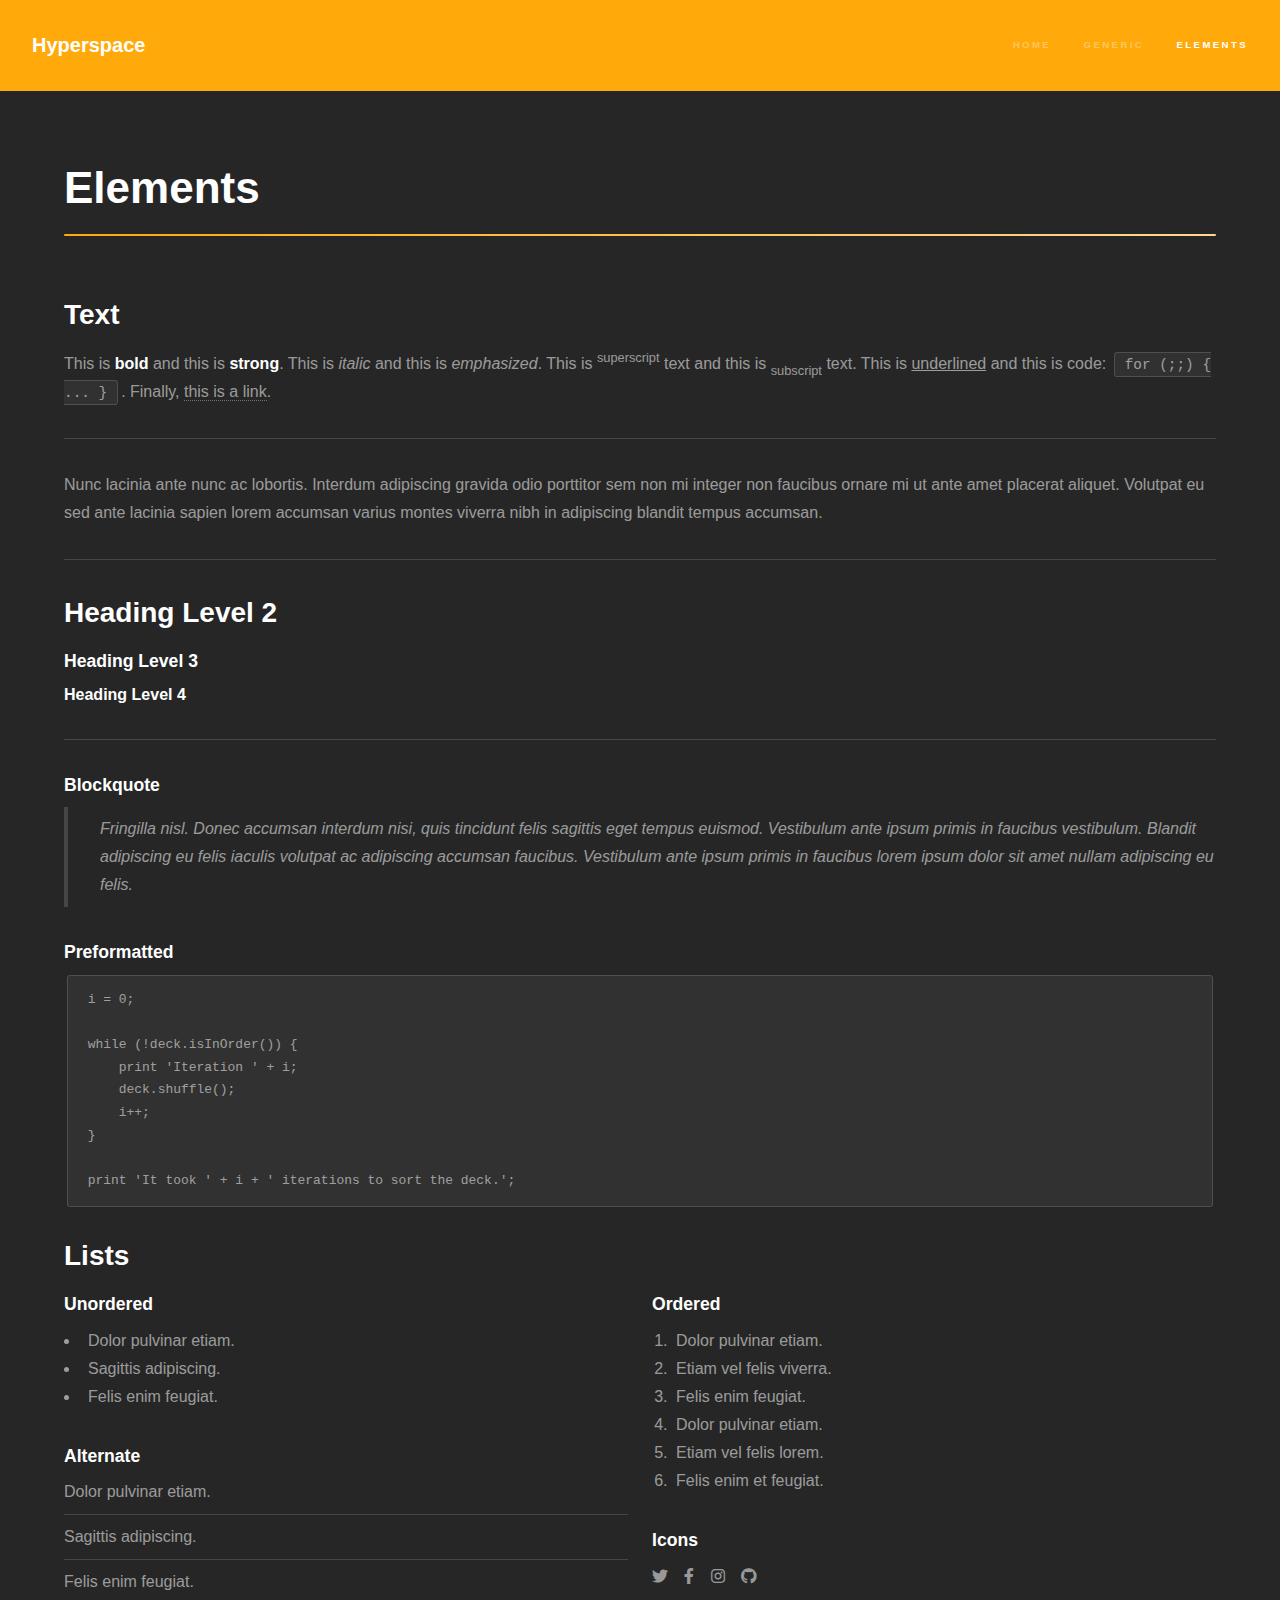
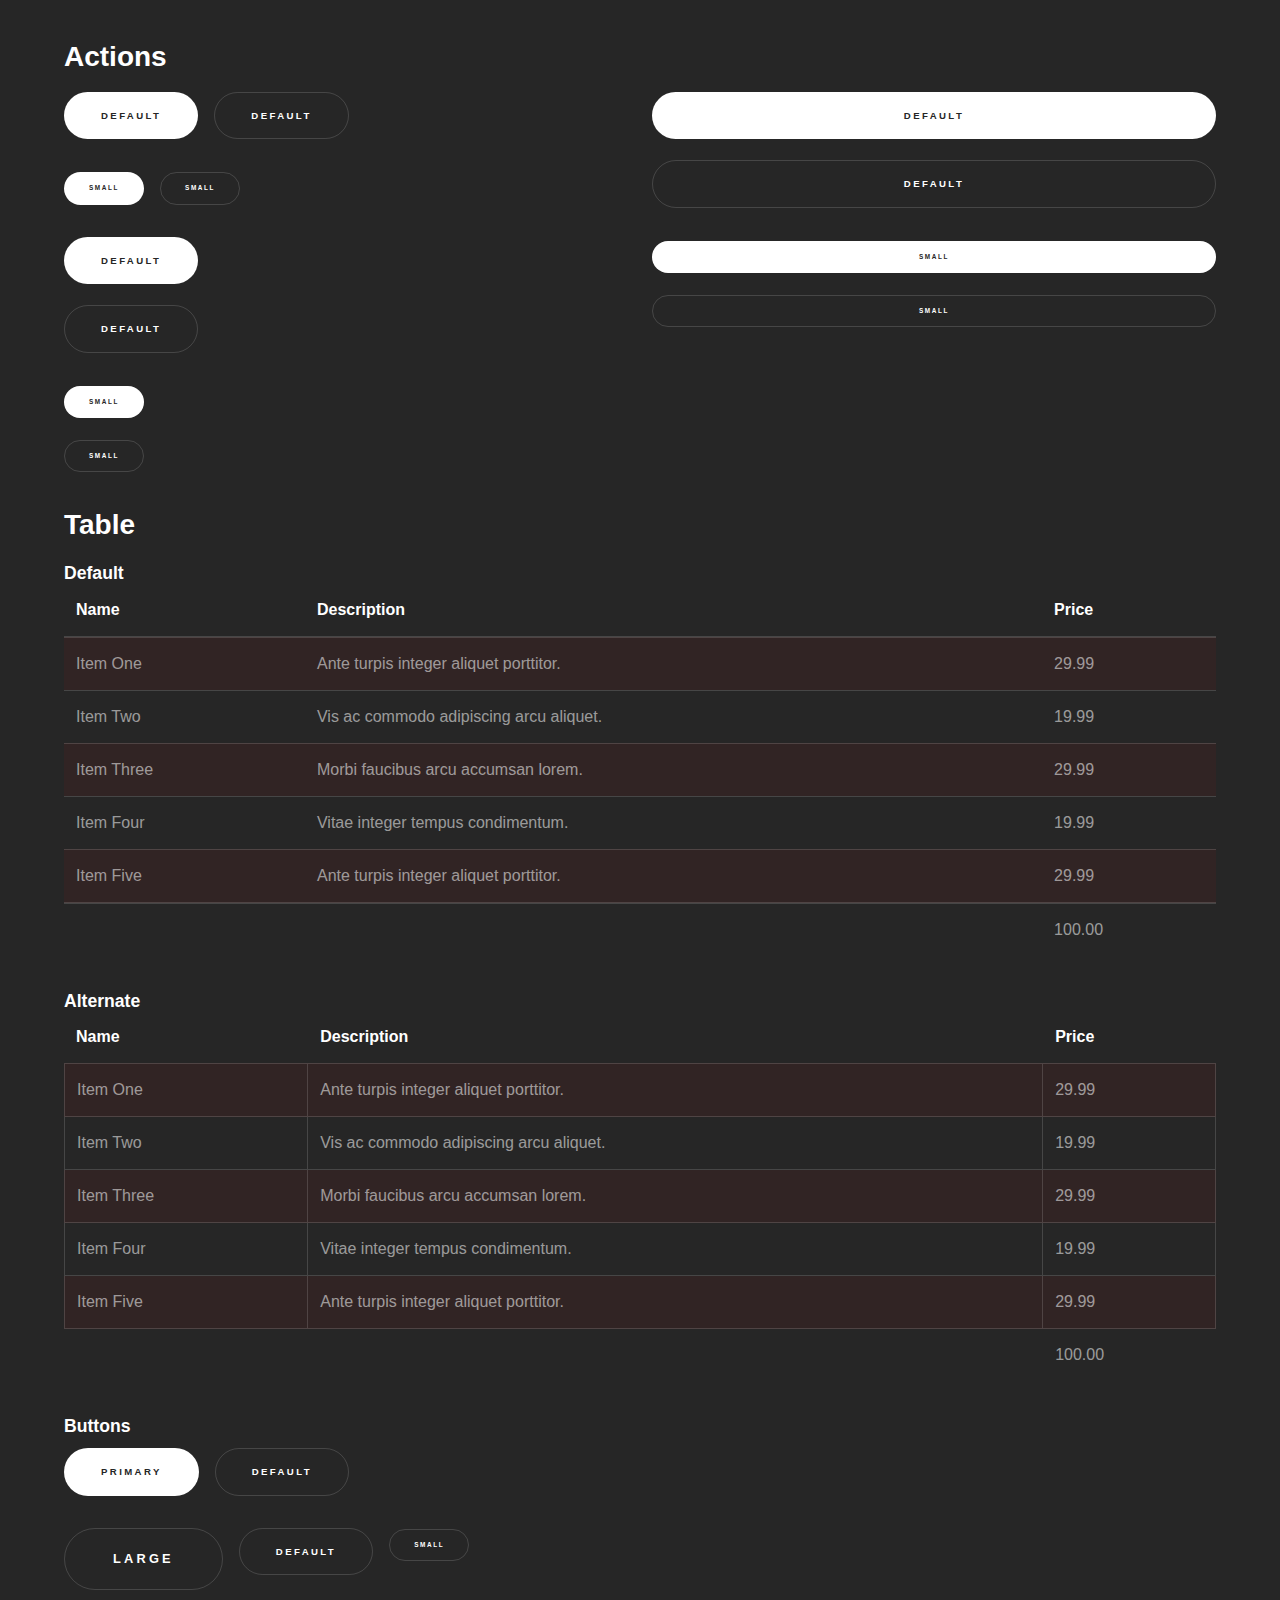
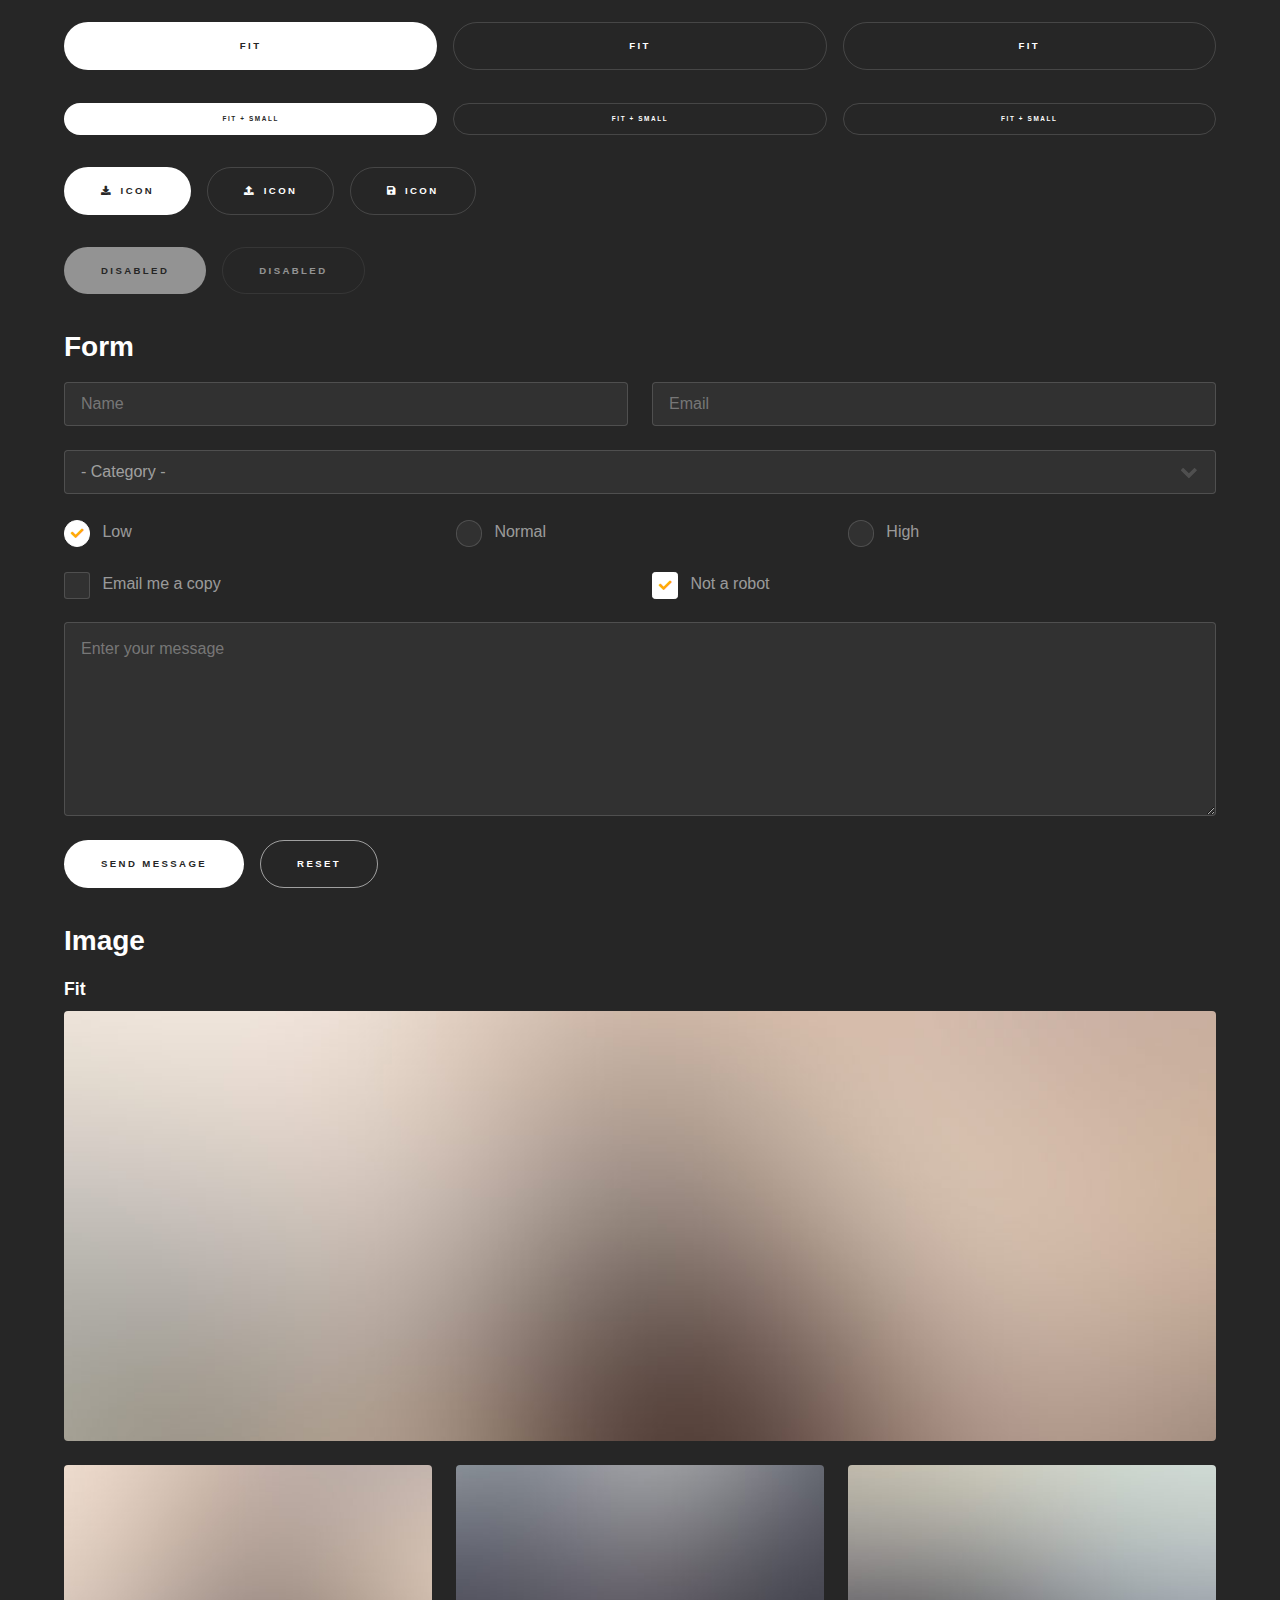
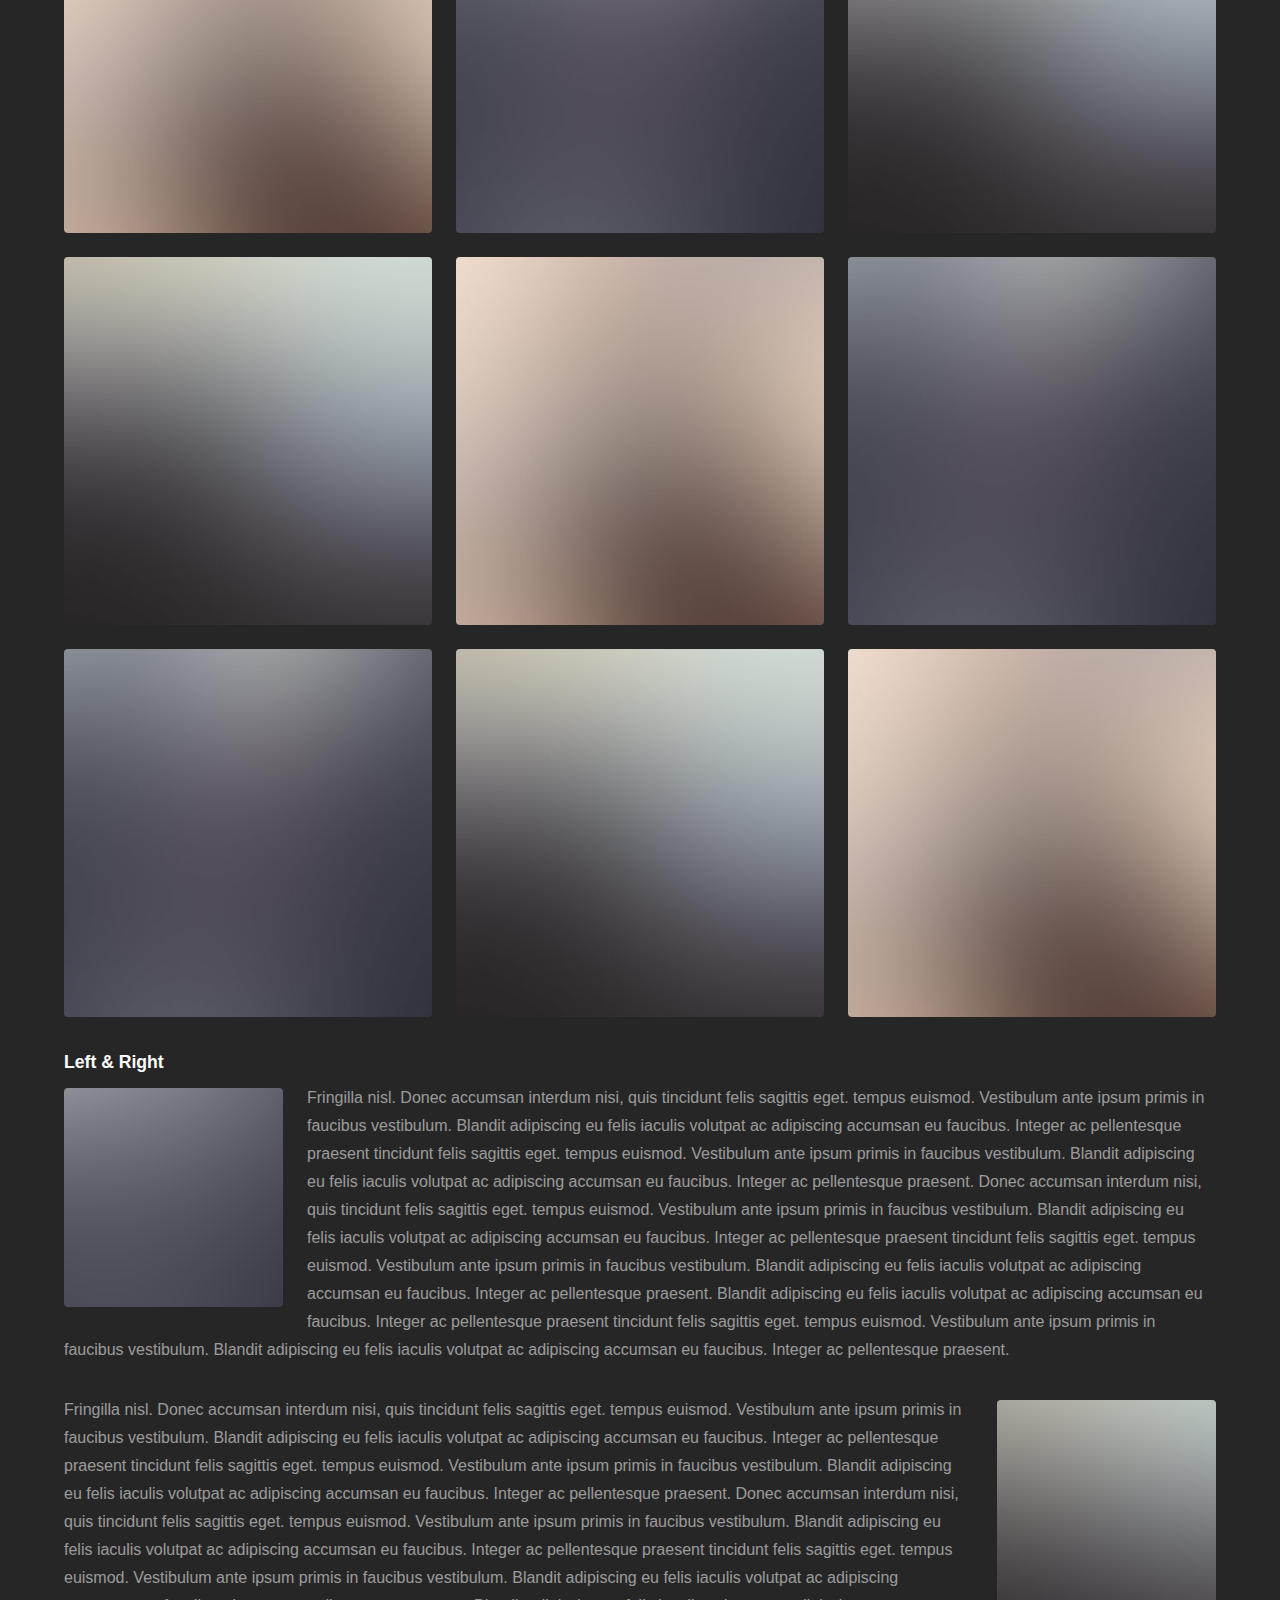
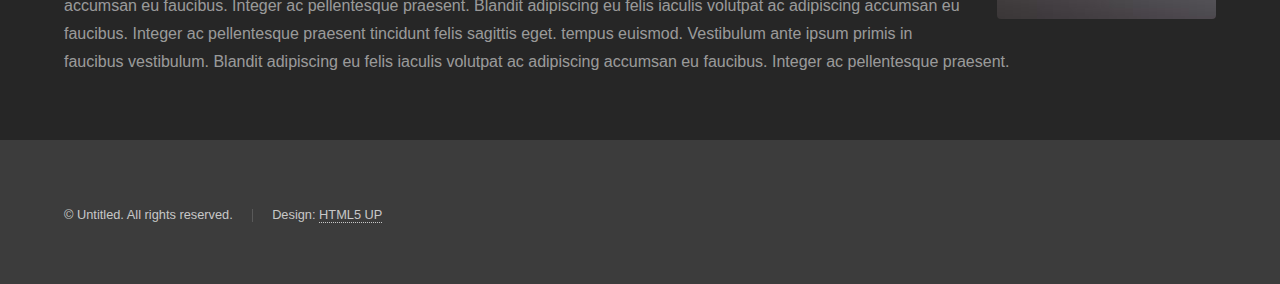
<file: elements.html>
<!DOCTYPE HTML>
<!--
	Hyperspace by HTML5 UP
	html5up.net | @ajlkn
	Free for personal and commercial use under the CCA 3.0 license (html5up.net/license)
-->
<html>
	<head>
		<title>Elements - Hyperspace by HTML5 UP</title>
		<meta charset="utf-8" />
		<meta name="viewport" content="width=device-width, initial-scale=1, user-scalable=no" />
		<link rel="stylesheet" href="assets/css/main.css" />
		<noscript><link rel="stylesheet" href="assets/css/noscript.css" /></noscript>
	</head>
	<body class="is-preload">

		<!-- Header -->
			<header id="header">
				<a href="index.html" class="title">Hyperspace</a>
				<nav>
					<ul>
						<li><a href="index.html">Home</a></li>
						<li><a href="generic.html">Generic</a></li>
						<li><a href="elements.html"  class="active">Elements</a></li>
					</ul>
				</nav>
			</header>

		<!-- Wrapper -->
			<div id="wrapper">

				<!-- Main -->
					<section id="main" class="wrapper">
						<div class="inner">
							<h1 class="major">Elements</h1>

							<!-- Text -->
								<section>
									<h2>Text</h2>
									<p>This is <b>bold</b> and this is <strong>strong</strong>. This is <i>italic</i> and this is <em>emphasized</em>.
									This is <sup>superscript</sup> text and this is <sub>subscript</sub> text.
									This is <u>underlined</u> and this is code: <code>for (;;) { ... }</code>. Finally, <a href="#">this is a link</a>.</p>
									<hr />
									<p>Nunc lacinia ante nunc ac lobortis. Interdum adipiscing gravida odio porttitor sem non mi integer non faucibus ornare mi ut ante amet placerat aliquet. Volutpat eu sed ante lacinia sapien lorem accumsan varius montes viverra nibh in adipiscing blandit tempus accumsan.</p>
									<hr />
									<h2>Heading Level 2</h2>
									<h3>Heading Level 3</h3>
									<h4>Heading Level 4</h4>
									<hr />
									<h3>Blockquote</h3>
									<blockquote>Fringilla nisl. Donec accumsan interdum nisi, quis tincidunt felis sagittis eget tempus euismod. Vestibulum ante ipsum primis in faucibus vestibulum. Blandit adipiscing eu felis iaculis volutpat ac adipiscing accumsan faucibus. Vestibulum ante ipsum primis in faucibus lorem ipsum dolor sit amet nullam adipiscing eu felis.</blockquote>
									<h3>Preformatted</h3>
									<pre><code>i = 0;

while (!deck.isInOrder()) {
    print 'Iteration ' + i;
    deck.shuffle();
    i++;
}

print 'It took ' + i + ' iterations to sort the deck.';</code></pre>
								</section>

							<!-- Lists -->
								<section>
									<h2>Lists</h2>
									<div class="row">
										<div class="col-6 col-12-medium">
											<h3>Unordered</h3>
											<ul>
												<li>Dolor pulvinar etiam.</li>
												<li>Sagittis adipiscing.</li>
												<li>Felis enim feugiat.</li>
											</ul>
											<h3>Alternate</h3>
											<ul class="alt">
												<li>Dolor pulvinar etiam.</li>
												<li>Sagittis adipiscing.</li>
												<li>Felis enim feugiat.</li>
											</ul>
										</div>
										<div class="col-6 col-12-medium">
											<h3>Ordered</h3>
											<ol>
												<li>Dolor pulvinar etiam.</li>
												<li>Etiam vel felis viverra.</li>
												<li>Felis enim feugiat.</li>
												<li>Dolor pulvinar etiam.</li>
												<li>Etiam vel felis lorem.</li>
												<li>Felis enim et feugiat.</li>
											</ol>
											<h3>Icons</h3>
											<ul class="icons">
												<li><a href="#" class="icon brands fa-twitter"><span class="label">Twitter</span></a></li>
												<li><a href="#" class="icon brands fa-facebook-f"><span class="label">Facebook</span></a></li>
												<li><a href="#" class="icon brands fa-instagram"><span class="label">Instagram</span></a></li>
												<li><a href="#" class="icon brands fa-github"><span class="label">Github</span></a></li>
											</ul>
										</div>
									</div>
									<h2>Actions</h2>
									<div class="row">
										<div class="col-6 col-12-medium">
											<ul class="actions">
												<li><a href="#" class="button primary">Default</a></li>
												<li><a href="#" class="button">Default</a></li>
											</ul>
											<ul class="actions small">
												<li><a href="#" class="button primary small">Small</a></li>
												<li><a href="#" class="button small">Small</a></li>
											</ul>
											<ul class="actions stacked">
												<li><a href="#" class="button primary">Default</a></li>
												<li><a href="#" class="button">Default</a></li>
											</ul>
											<ul class="actions stacked">
												<li><a href="#" class="button primary small">Small</a></li>
												<li><a href="#" class="button small">Small</a></li>
											</ul>
										</div>
										<div class="col-6 col-12-medium">
											<ul class="actions stacked">
												<li><a href="#" class="button primary fit">Default</a></li>
												<li><a href="#" class="button fit">Default</a></li>
											</ul>
											<ul class="actions stacked">
												<li><a href="#" class="button primary small fit">Small</a></li>
												<li><a href="#" class="button small fit">Small</a></li>
											</ul>
										</div>
									</div>
								</section>

							<!-- Table -->
								<section>
									<h2>Table</h2>
									<h3>Default</h3>
									<div class="table-wrapper">
										<table>
											<thead>
												<tr>
													<th>Name</th>
													<th>Description</th>
													<th>Price</th>
												</tr>
											</thead>
											<tbody>
												<tr>
													<td>Item One</td>
													<td>Ante turpis integer aliquet porttitor.</td>
													<td>29.99</td>
												</tr>
												<tr>
													<td>Item Two</td>
													<td>Vis ac commodo adipiscing arcu aliquet.</td>
													<td>19.99</td>
												</tr>
												<tr>
													<td>Item Three</td>
													<td> Morbi faucibus arcu accumsan lorem.</td>
													<td>29.99</td>
												</tr>
												<tr>
													<td>Item Four</td>
													<td>Vitae integer tempus condimentum.</td>
													<td>19.99</td>
												</tr>
												<tr>
													<td>Item Five</td>
													<td>Ante turpis integer aliquet porttitor.</td>
													<td>29.99</td>
												</tr>
											</tbody>
											<tfoot>
												<tr>
													<td colspan="2"></td>
													<td>100.00</td>
												</tr>
											</tfoot>
										</table>
									</div>

									<h3>Alternate</h3>
									<div class="table-wrapper">
										<table class="alt">
											<thead>
												<tr>
													<th>Name</th>
													<th>Description</th>
													<th>Price</th>
												</tr>
											</thead>
											<tbody>
												<tr>
													<td>Item One</td>
													<td>Ante turpis integer aliquet porttitor.</td>
													<td>29.99</td>
												</tr>
												<tr>
													<td>Item Two</td>
													<td>Vis ac commodo adipiscing arcu aliquet.</td>
													<td>19.99</td>
												</tr>
												<tr>
													<td>Item Three</td>
													<td> Morbi faucibus arcu accumsan lorem.</td>
													<td>29.99</td>
												</tr>
												<tr>
													<td>Item Four</td>
													<td>Vitae integer tempus condimentum.</td>
													<td>19.99</td>
												</tr>
												<tr>
													<td>Item Five</td>
													<td>Ante turpis integer aliquet porttitor.</td>
													<td>29.99</td>
												</tr>
											</tbody>
											<tfoot>
												<tr>
													<td colspan="2"></td>
													<td>100.00</td>
												</tr>
											</tfoot>
										</table>
									</div>
								</section>

							<!-- Buttons -->
								<section>
									<h3>Buttons</h3>
									<ul class="actions">
										<li><a href="#" class="button primary">Primary</a></li>
										<li><a href="#" class="button">Default</a></li>
									</ul>
									<ul class="actions">
										<li><a href="#" class="button large">Large</a></li>
										<li><a href="#" class="button">Default</a></li>
										<li><a href="#" class="button small">Small</a></li>
									</ul>
									<ul class="actions fit">
										<li><a href="#" class="button primary fit">Fit</a></li>
										<li><a href="#" class="button fit">Fit</a></li>
										<li><a href="#" class="button fit">Fit</a></li>
									</ul>
									<ul class="actions fit small">
										<li><a href="#" class="button primary fit small">Fit + Small</a></li>
										<li><a href="#" class="button fit small">Fit + Small</a></li>
										<li><a href="#" class="button fit small">Fit + Small</a></li>
									</ul>
									<ul class="actions">
										<li><a href="#" class="button primary icon solid fa-download">Icon</a></li>
										<li><a href="#" class="button icon solid fa-upload">Icon</a></li>
										<li><a href="#" class="button icon solid fa-save">Icon</a></li>
									</ul>
									<ul class="actions">
										<li><span class="button primary disabled">Disabled</span></li>
										<li><span class="button disabled">Disabled</span></li>
									</ul>
								</section>

							<!-- Form -->
								<section>
									<h2>Form</h2>
									<form method="post" action="#">
										<div class="row gtr-uniform">
											<div class="col-6 col-12-xsmall">
												<input type="text" name="demo-name" id="demo-name" value="" placeholder="Name" />
											</div>
											<div class="col-6 col-12-xsmall">
												<input type="email" name="demo-email" id="demo-email" value="" placeholder="Email" />
											</div>
											<div class="col-12">
												<select name="demo-category" id="demo-category">
													<option value="">- Category -</option>
													<option value="1">Manufacturing</option>
													<option value="1">Shipping</option>
													<option value="1">Administration</option>
													<option value="1">Human Resources</option>
												</select>
											</div>
											<div class="col-4 col-12-small">
												<input type="radio" id="demo-priority-low" name="demo-priority" checked>
												<label for="demo-priority-low">Low</label>
											</div>
											<div class="col-4 col-12-small">
												<input type="radio" id="demo-priority-normal" name="demo-priority">
												<label for="demo-priority-normal">Normal</label>
											</div>
											<div class="col-4 col-12-small">
												<input type="radio" id="demo-priority-high" name="demo-priority">
												<label for="demo-priority-high">High</label>
											</div>
											<div class="col-6 col-12-small">
												<input type="checkbox" id="demo-copy" name="demo-copy">
												<label for="demo-copy">Email me a copy</label>
											</div>
											<div class="col-6 col-12-small">
												<input type="checkbox" id="demo-human" name="demo-human" checked>
												<label for="demo-human">Not a robot</label>
											</div>
											<div class="col-12">
												<textarea name="demo-message" id="demo-message" placeholder="Enter your message" rows="6"></textarea>
											</div>
											<div class="col-12">
												<ul class="actions">
													<li><input type="submit" value="Send Message" class="primary" /></li>
													<li><input type="reset" value="Reset" /></li>
												</ul>
											</div>
										</div>
									</form>
								</section>

							<!-- Image -->
								<section>
									<h2>Image</h2>
									<h3>Fit</h3>
									<div class="box alt">
										<div class="row gtr-uniform">
											<div class="col-12"><span class="image fit"><img src="images/pic04.jpg" alt="" /></span></div>
											<div class="col-4"><span class="image fit"><img src="images/pic01.jpg" alt="" /></span></div>
											<div class="col-4"><span class="image fit"><img src="images/pic02.jpg" alt="" /></span></div>
											<div class="col-4"><span class="image fit"><img src="images/pic03.jpg" alt="" /></span></div>
											<div class="col-4"><span class="image fit"><img src="images/pic03.jpg" alt="" /></span></div>
											<div class="col-4"><span class="image fit"><img src="images/pic01.jpg" alt="" /></span></div>
											<div class="col-4"><span class="image fit"><img src="images/pic02.jpg" alt="" /></span></div>
											<div class="col-4"><span class="image fit"><img src="images/pic02.jpg" alt="" /></span></div>
											<div class="col-4"><span class="image fit"><img src="images/pic03.jpg" alt="" /></span></div>
											<div class="col-4"><span class="image fit"><img src="images/pic01.jpg" alt="" /></span></div>
										</div>
									</div>
									<h3>Left &amp; Right</h3>
									<p><span class="image left"><img src="images/pic05.jpg" alt="" /></span>Fringilla nisl. Donec accumsan interdum nisi, quis tincidunt felis sagittis eget. tempus euismod. Vestibulum ante ipsum primis in faucibus vestibulum. Blandit adipiscing eu felis iaculis volutpat ac adipiscing accumsan eu faucibus. Integer ac pellentesque praesent tincidunt felis sagittis eget. tempus euismod. Vestibulum ante ipsum primis in faucibus vestibulum. Blandit adipiscing eu felis iaculis volutpat ac adipiscing accumsan eu faucibus. Integer ac pellentesque praesent. Donec accumsan interdum nisi, quis tincidunt felis sagittis eget. tempus euismod. Vestibulum ante ipsum primis in faucibus vestibulum. Blandit adipiscing eu felis iaculis volutpat ac adipiscing accumsan eu faucibus. Integer ac pellentesque praesent tincidunt felis sagittis eget. tempus euismod. Vestibulum ante ipsum primis in faucibus vestibulum. Blandit adipiscing eu felis iaculis volutpat ac adipiscing accumsan eu faucibus. Integer ac pellentesque praesent. Blandit adipiscing eu felis iaculis volutpat ac adipiscing accumsan eu faucibus. Integer ac pellentesque praesent tincidunt felis sagittis eget. tempus euismod. Vestibulum ante ipsum primis in faucibus vestibulum. Blandit adipiscing eu felis iaculis volutpat ac adipiscing accumsan eu faucibus. Integer ac pellentesque praesent.</p>
									<p><span class="image right"><img src="images/pic06.jpg" alt="" /></span>Fringilla nisl. Donec accumsan interdum nisi, quis tincidunt felis sagittis eget. tempus euismod. Vestibulum ante ipsum primis in faucibus vestibulum. Blandit adipiscing eu felis iaculis volutpat ac adipiscing accumsan eu faucibus. Integer ac pellentesque praesent tincidunt felis sagittis eget. tempus euismod. Vestibulum ante ipsum primis in faucibus vestibulum. Blandit adipiscing eu felis iaculis volutpat ac adipiscing accumsan eu faucibus. Integer ac pellentesque praesent. Donec accumsan interdum nisi, quis tincidunt felis sagittis eget. tempus euismod. Vestibulum ante ipsum primis in faucibus vestibulum. Blandit adipiscing eu felis iaculis volutpat ac adipiscing accumsan eu faucibus. Integer ac pellentesque praesent tincidunt felis sagittis eget. tempus euismod. Vestibulum ante ipsum primis in faucibus vestibulum. Blandit adipiscing eu felis iaculis volutpat ac adipiscing accumsan eu faucibus. Integer ac pellentesque praesent. Blandit adipiscing eu felis iaculis volutpat ac adipiscing accumsan eu faucibus. Integer ac pellentesque praesent tincidunt felis sagittis eget. tempus euismod. Vestibulum ante ipsum primis in faucibus vestibulum. Blandit adipiscing eu felis iaculis volutpat ac adipiscing accumsan eu faucibus. Integer ac pellentesque praesent.</p>
								</section>

						</div>
					</section>

			</div>

		<!-- Footer -->
			<footer id="footer" class="wrapper alt">
				<div class="inner">
					<ul class="menu">
						<li>&copy; Untitled. All rights reserved.</li><li>Design: <a href="http://html5up.net">HTML5 UP</a></li>
					</ul>
				</div>
			</footer>

		<!-- Scripts -->
			<script src="assets/js/jquery.min.js"></script>
			<script src="assets/js/jquery.scrollex.min.js"></script>
			<script src="assets/js/jquery.scrolly.min.js"></script>
			<script src="assets/js/browser.min.js"></script>
			<script src="assets/js/breakpoints.min.js"></script>
			<script src="assets/js/util.js"></script>
			<script src="assets/js/main.js"></script>

	</body>
</html>
</file>
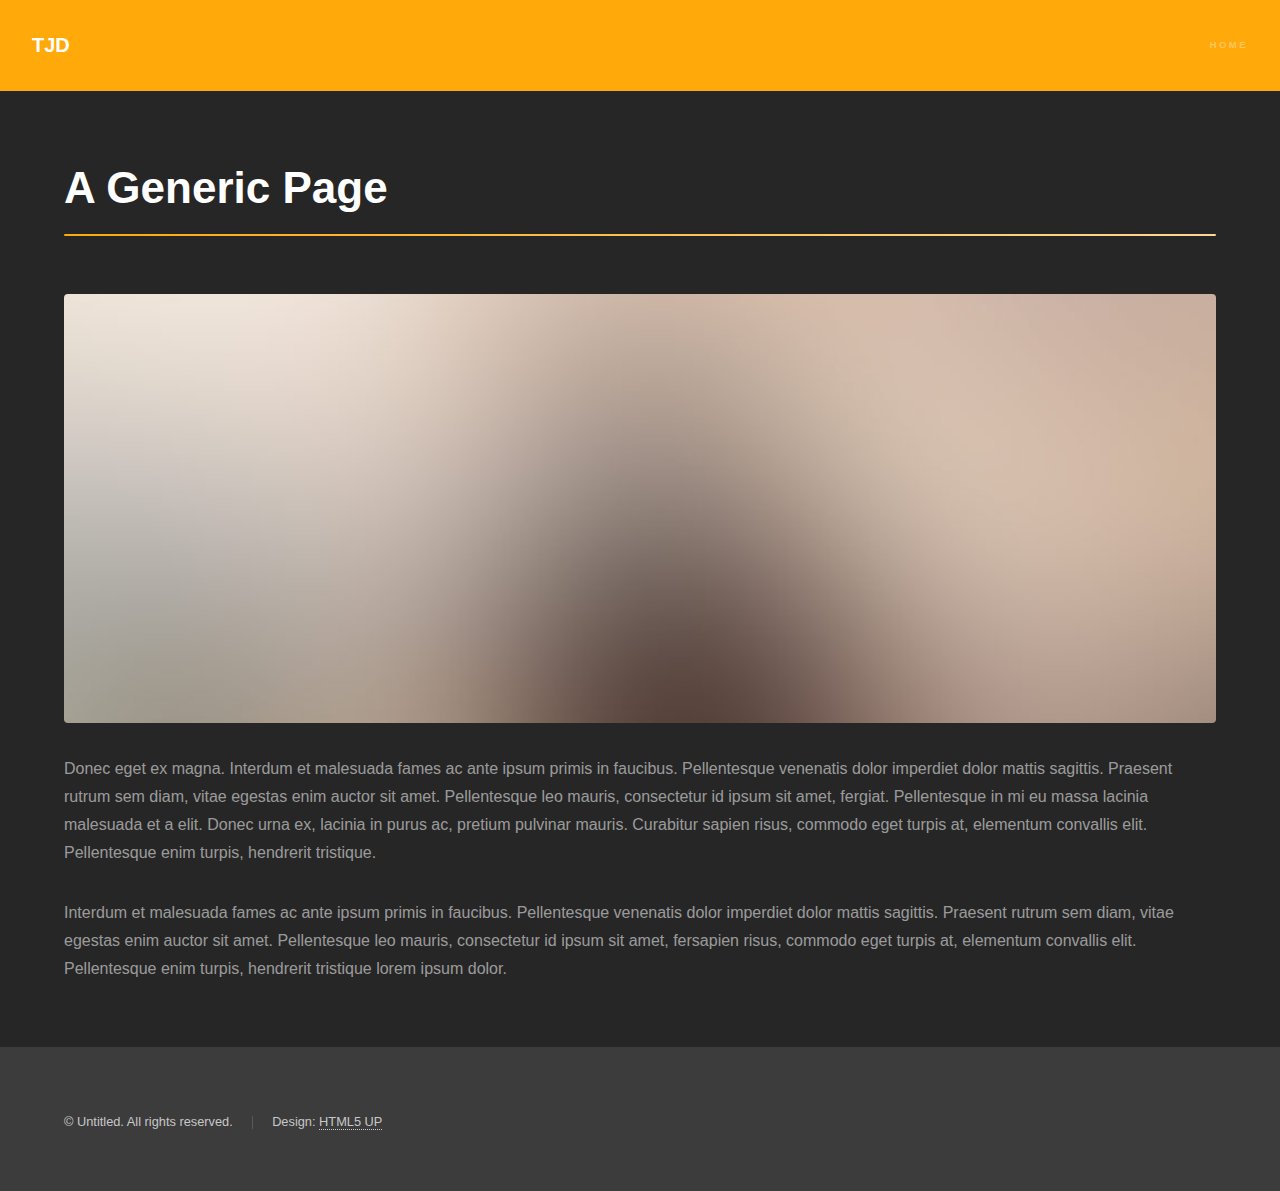
<file: equinix.html>
<!DOCTYPE HTML>
<!--
	Hyperspace by HTML5 UP
	html5up.net | @ajlkn
	Free for personal and commercial use under the CCA 3.0 license (html5up.net/license)
-->
<html>
	<head>
		<title>My Time in Equinix</title>
		<meta charset="utf-8" />
		<meta name="viewport" content="width=device-width, initial-scale=1, user-scalable=no" />
		<link rel="stylesheet" href="assets/css/main.css" />
		<noscript><link rel="stylesheet" href="assets/css/noscript.css" /></noscript>
	</head>
	<body class="is-preload">

		<!-- Header -->
			<header id="header">
				<a href="index.html" class="title">TJD</a>
				<nav>
					<ul>
						<li><a href="index.html">Home</a></li>
						<!-- <li><a href="generic.html" class="active">Generic</a></li>
						<li><a href="elements.html">Elements</a></li> -->
					</ul>
				</nav>
			</header>

		<!-- Wrapper -->
			<div id="wrapper">

				<!-- Main -->
					<section id="main" class="wrapper">
						<div class="inner">
							<h1 class="major">A Generic Page</h1>
							<span class="image fit"><img src="images/pic04.jpg" alt="" /></span>
							<p>Donec eget ex magna. Interdum et malesuada fames ac ante ipsum primis in faucibus. Pellentesque venenatis dolor imperdiet dolor mattis sagittis. Praesent rutrum sem diam, vitae egestas enim auctor sit amet. Pellentesque leo mauris, consectetur id ipsum sit amet, fergiat. Pellentesque in mi eu massa lacinia malesuada et a elit. Donec urna ex, lacinia in purus ac, pretium pulvinar mauris. Curabitur sapien risus, commodo eget turpis at, elementum convallis elit. Pellentesque enim turpis, hendrerit tristique.</p>
							<p>Interdum et malesuada fames ac ante ipsum primis in faucibus. Pellentesque venenatis dolor imperdiet dolor mattis sagittis. Praesent rutrum sem diam, vitae egestas enim auctor sit amet. Pellentesque leo mauris, consectetur id ipsum sit amet, fersapien risus, commodo eget turpis at, elementum convallis elit. Pellentesque enim turpis, hendrerit tristique lorem ipsum dolor.</p>
						</div>
					</section>

			</div>

		<!-- Footer -->
			<footer id="footer" class="wrapper alt">
				<div class="inner">
					<ul class="menu">
						<li>&copy; Untitled. All rights reserved.</li><li>Design: <a href="http://html5up.net">HTML5 UP</a></li>
					</ul>
				</div>
			</footer>

		<!-- Scripts -->
			<script src="assets/js/jquery.min.js"></script>
			<script src="assets/js/jquery.scrollex.min.js"></script>
			<script src="assets/js/jquery.scrolly.min.js"></script>
			<script src="assets/js/browser.min.js"></script>
			<script src="assets/js/breakpoints.min.js"></script>
			<script src="assets/js/util.js"></script>
			<script src="assets/js/main.js"></script>

	</body>
</html>
</file>
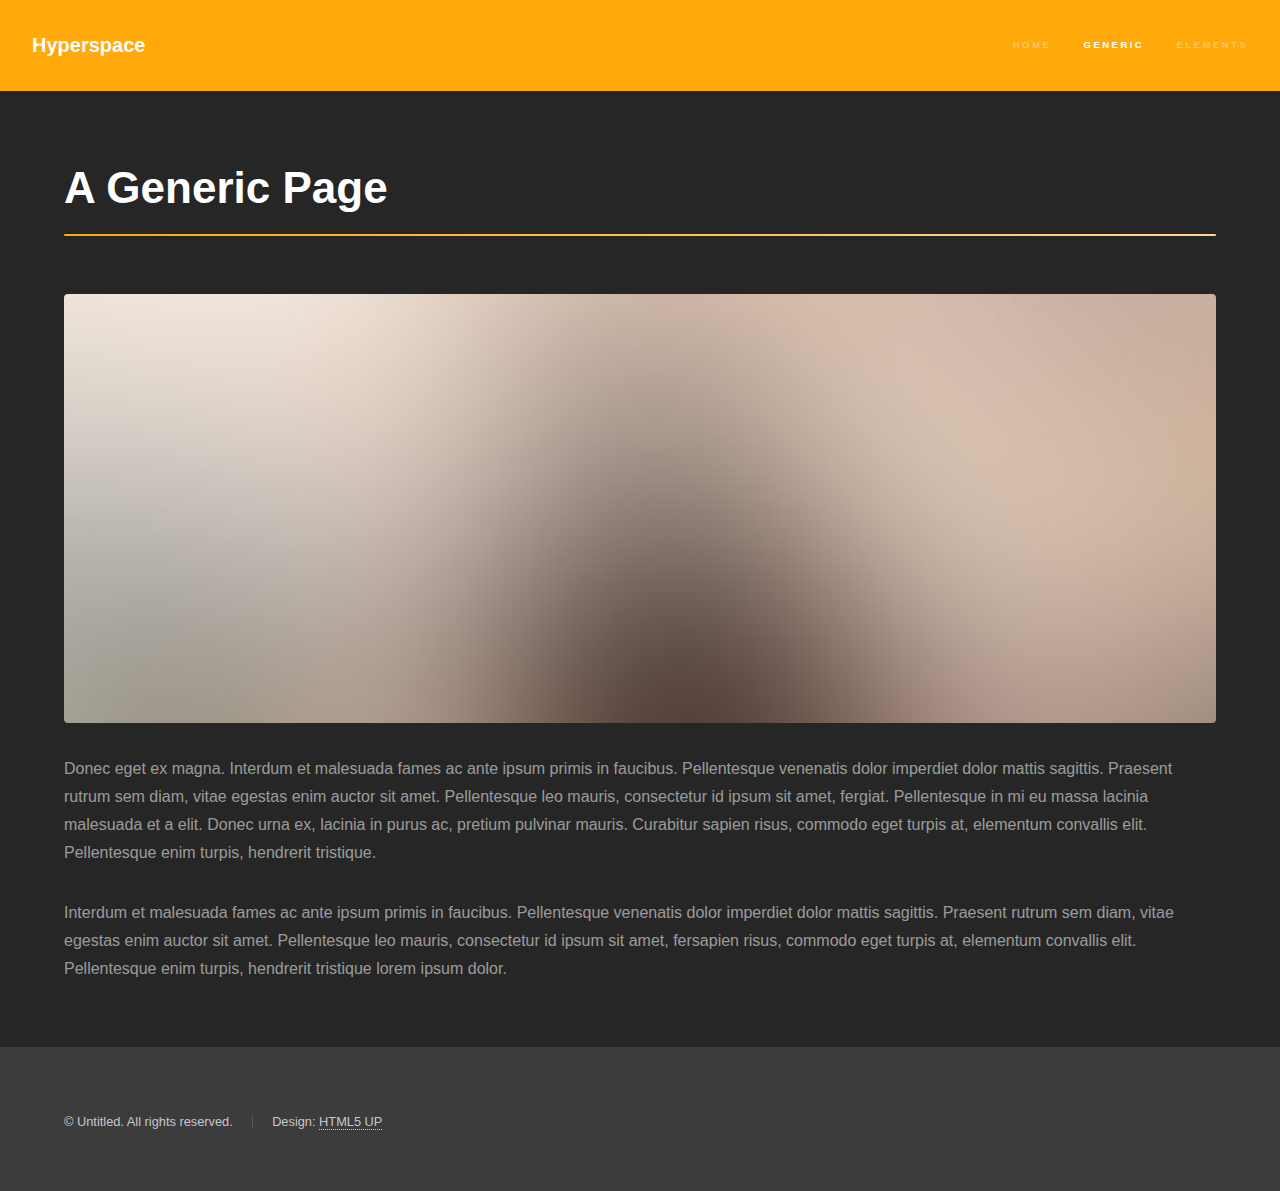
<file: generic.html>
<!DOCTYPE HTML>
<!--
	Hyperspace by HTML5 UP
	html5up.net | @ajlkn
	Free for personal and commercial use under the CCA 3.0 license (html5up.net/license)
-->
<html>
	<head>
		<title>Generic - Hyperspace by HTML5 UP</title>
		<meta charset="utf-8" />
		<meta name="viewport" content="width=device-width, initial-scale=1, user-scalable=no" />
		<link rel="stylesheet" href="assets/css/main.css" />
		<noscript><link rel="stylesheet" href="assets/css/noscript.css" /></noscript>
	</head>
	<body class="is-preload">

		<!-- Header -->
			<header id="header">
				<a href="index.html" class="title">Hyperspace</a>
				<nav>
					<ul>
						<li><a href="index.html">Home</a></li>
						<li><a href="generic.html" class="active">Generic</a></li>
						<li><a href="elements.html">Elements</a></li>
					</ul>
				</nav>
			</header>

		<!-- Wrapper -->
			<div id="wrapper">

				<!-- Main -->
					<section id="main" class="wrapper">
						<div class="inner">
							<h1 class="major">A Generic Page</h1>
							<span class="image fit"><img src="images/pic04.jpg" alt="" /></span>
							<p>Donec eget ex magna. Interdum et malesuada fames ac ante ipsum primis in faucibus. Pellentesque venenatis dolor imperdiet dolor mattis sagittis. Praesent rutrum sem diam, vitae egestas enim auctor sit amet. Pellentesque leo mauris, consectetur id ipsum sit amet, fergiat. Pellentesque in mi eu massa lacinia malesuada et a elit. Donec urna ex, lacinia in purus ac, pretium pulvinar mauris. Curabitur sapien risus, commodo eget turpis at, elementum convallis elit. Pellentesque enim turpis, hendrerit tristique.</p>
							<p>Interdum et malesuada fames ac ante ipsum primis in faucibus. Pellentesque venenatis dolor imperdiet dolor mattis sagittis. Praesent rutrum sem diam, vitae egestas enim auctor sit amet. Pellentesque leo mauris, consectetur id ipsum sit amet, fersapien risus, commodo eget turpis at, elementum convallis elit. Pellentesque enim turpis, hendrerit tristique lorem ipsum dolor.</p>
						</div>
					</section>

			</div>

		<!-- Footer -->
			<footer id="footer" class="wrapper alt">
				<div class="inner">
					<ul class="menu">
						<li>&copy; Untitled. All rights reserved.</li><li>Design: <a href="http://html5up.net">HTML5 UP</a></li>
					</ul>
				</div>
			</footer>

		<!-- Scripts -->
			<script src="assets/js/jquery.min.js"></script>
			<script src="assets/js/jquery.scrollex.min.js"></script>
			<script src="assets/js/jquery.scrolly.min.js"></script>
			<script src="assets/js/browser.min.js"></script>
			<script src="assets/js/breakpoints.min.js"></script>
			<script src="assets/js/util.js"></script>
			<script src="assets/js/main.js"></script>

	</body>
</html>
</file>
<file: assets/css/noscript.css>
/*
	Hyperspace by HTML5 UP
	html5up.net | @ajlkn
	Free for personal and commercial use under the CCA 3.0 license (html5up.net/license)
*/

/* Spotlights */

	.spotlights > section > .image:before {
		opacity: 0 !important;
	}

	.spotlights > section > .content > .inner {
		-moz-transform: none !important;
		-webkit-transform: none !important;
		-ms-transform: none !important;
		transform: none !important;
		opacity: 1 !important;
	}

/* Wrapper */

	.wrapper > .inner {
		opacity: 1 !important;
		-moz-transform: none !important;
		-webkit-transform: none !important;
		-ms-transform: none !important;
		transform: none !important;
	}

/* Sidebar */

	#sidebar > .inner {
		opacity: 1 !important;
	}

	#sidebar nav > ul > li {
		-moz-transform: none !important;
		-webkit-transform: none !important;
		-ms-transform: none !important;
		transform: none !important;
		opacity: 1 !important;
	}
</file>
<file: assets/css/main.css>
@import url(fontawesome-all.min.css);
@import url('https://fonts.googleapis.com/css2?family=Advent+Pro:wght@300&family=Roboto:wght@100;400&display=swap');
@import url('https://fonts.googleapis.com/css?family=Work+Sans:300,400');
@font-face {
    font-family: RudaRegular;
    src: url('./assets/fonts/Ruda-Regular.ttf');
}


/* @font-face {
	font-family: myFirstFont;
	src: url(sansation_light.woff);
 } */


/*
	Hyperspace by HTML5 UP
	html5up.net | @ajlkn
	Free for personal and commercial use under the CCA 3.0 license (html5up.net/license)
*/

.hide {
    padding: 0 18px;
    max-height: 0;
    overflow: hidden;
    transition: max-height 0.2s ease-out;
    /* background-color: #f1f1f1; */
}

html,
body,
div,
span,
applet,
object,
iframe,
h1,
h2,
h3,
h4,
h5,
h6,
p,
blockquote,
pre,
a,
abbr,
acronym,
address,
big,
cite,
code,
del,
dfn,
em,
img,
ins,
kbd,
q,
s,
samp,
small,
strike,
strong,
sub,
sup,
tt,
var,
b,
u,
i,
center,
dl,
dt,
dd,
ol,
ul,
li,
fieldset,
form,
label,
legend,
table,
caption,
tbody,
tfoot,
thead,
tr,
th,
td,
article,
aside,
canvas,
details,
embed,
figure,
figcaption,
footer,
header,
hgroup,
menu,
nav,
output,
ruby,
section,
summary,
time,
mark,
audio,
video {
    margin: 0;
    padding: 0;
    border: 0;
    font-size: 100%;
    font: inherit;
    vertical-align: baseline;
}

.blur {
    -webkit-filter: blur(5px);
    -moz-filter: blur(5px);
    -o-filter: blur(5px);
    -ms-filter: blur(5px);
    filter: blur(5px);
    /* width: 100px;
    height: 100px; */
    /* background-color: #ccc; */
}

article,
aside,
details,
figcaption,
figure,
footer,
header,
hgroup,
menu,
nav,
section {
    display: block;
}

body {
    line-height: 1;
}

ol,
ul {
    list-style: none;
}

blockquote,
q {
    quotes: none;
}

blockquote:before,
blockquote:after,
q:before,
q:after {
    content: '';
    content: none;
}

table {
    border-collapse: collapse;
    border-spacing: 0;
}

body {
    -webkit-text-size-adjust: none;
}

mark {
    background-color: transparent;
    color: inherit;
}

input::-moz-focus-inner {
    border: 0;
    padding: 0;
}

input,
select,
textarea {
    -moz-appearance: none;
    -webkit-appearance: none;
    -ms-appearance: none;
    appearance: none;
}


/*section header*/

section .content .inner h2 {
    font-family: RudaRegular;
    /* font-family: 'Advent Pro', sans-serif; */
}


/*section paragraph*/

section .content .inner p {
    font-family: Arial, Helvetica, sans-serif;
    /* font-family: Roboto, sans-serif; */
    /* font-family: 'Advent Pro', sans-serif; */
}


/*type writer*/

.typewriter {
    overflow: hidden;
    /* Ensures the content is not revealed until the animation */
    border-right: .15em solid rgb(255, 255, 255);
    /* The typwriter cursor */
    white-space: nowrap;
    /* Keeps the content on a single line */
    margin: 0 auto;
    /* Gives that scrolling effect as the typing happens */
    letter-spacing: .15em;
    /* Adjust as needed */
    animation: typing 3.5s steps(30, end), blink-caret .5s step-end infinite;
}


/* The typing effect */

@keyframes typing {
    from {
        width: 0
    }
    to {
        width: 100%
    }
}


/* The typewriter cursor effect */

@keyframes blink-caret {
    from,
    to {
        border-color: transparent
    }
    50% {
        border-color: rgb(255, 255, 255)
    }
}


/*another typewriter effect*/

.writer {
    border-right: .05em solid;
    animation: caret 1s steps(1) infinite;
}

@keyframes caret {
    50% {
        border-color: transparent;
    }
}


/* tag*/

.tag-container {
    display: flex;
    flex-flow: row wrap;
    font-family: 'Work Sans', sans-serif;
}

.tag {
    /* pointer-events: none; */
    background-color: #242424;
    color: white;
    padding: 6px;
    margin: 5px;
    font-size: 10px;
}

.tag::before {
    /* pointer-events: all; */
    display: inline-block;
    content: '</>';
    height: 20px;
    width: 20px;
    margin-right: 6px;
    text-align: center;
    color: #ccc;
    background-color: #111;
    cursor: pointer;
}


/* Basic */

@-ms-viewport {
    width: device-width;
}

body {
    -ms-overflow-style: scrollbar;
}

@media screen and (max-width: 480px) {
    html,
    body {
        min-width: 320px;
    }
}

html {
    box-sizing: border-box;
}

*,
*:before,
*:after {
    box-sizing: inherit;
}

body {
    background: #262626;
}

body.is-preload *,
body.is-preload *:before,
body.is-preload *:after {
    -moz-animation: none !important;
    -webkit-animation: none !important;
    -ms-animation: none !important;
    animation: none !important;
    -moz-transition: none !important;
    -webkit-transition: none !important;
    -ms-transition: none !important;
    transition: none !important;
}


/* Type */

body,
input,
select,
textarea {
    color: rgba(255, 255, 255, 0.55);
    font-family: Arial, Helvetica, sans-serif;
    /* font-family: Roboto, sans-serif; */
    font-size: 16.5pt;
    font-weight: normal;
    line-height: 1.75;
}

@media screen and (max-width: 1680px) {
    body,
    input,
    select,
    textarea {
        font-size: 13pt;
    }
}

@media screen and (max-width: 1280px) {
    body,
    input,
    select,
    textarea {
        font-size: 12pt;
    }
}

@media screen and (max-width: 360px) {
    body,
    input,
    select,
    textarea {
        font-size: 11pt;
    }
}

a {
    -moz-transition: color 0.2s ease, border-bottom-color 0.2s ease;
    -webkit-transition: color 0.2s ease, border-bottom-color 0.2s ease;
    -ms-transition: color 0.2s ease, border-bottom-color 0.2s ease;
    transition: color 0.2s ease, border-bottom-color 0.2s ease;
    border-bottom: dotted 1px rgba(255, 255, 255, 0.35);
    color: inherit;
    text-decoration: none;
}

a:hover {
    border-bottom-color: transparent;
    color: #ffffff;
}

strong,
b {
    color: #ffffff;
    font-weight: bold;
}

em,
i {
    font-style: italic;
}

p {
    margin: 0 0 2em 0;
}

h1,
h2,
h3,
h4,
h5,
h6 {
    color: #ffffff;
    font-weight: bold;
    line-height: 1.5;
    margin: 0 0 0.5em 0;
}

h1 a,
h2 a,
h3 a,
h4 a,
h5 a,
h6 a {
    color: inherit;
    text-decoration: none;
}

h1 {
    font-size: 2.75em;
}

h1.major {
    margin: 0 0 1.3em 0;
    position: relative;
    padding-bottom: 0.35em;
}

h1.major:after {
    background-image: -moz-linear-gradient(to right, #ffa90a, #ffd793);
    background-image: -webkit-linear-gradient(to right, #ffa90a, #ffd793);
    background-image: -ms-linear-gradient(to right, #ffa90a, #ffd793);
    background-image: linear-gradient(to right, #ffa90a, #ffd793);
    -moz-transition: max-width 0.2s ease;
    -webkit-transition: max-width 0.2s ease;
    -ms-transition: max-width 0.2s ease;
    transition: max-width 0.2s ease;
    border-radius: 0.2em;
    bottom: 0;
    content: '';
    height: 0.05em;
    position: absolute;
    right: 0;
    width: 100%;
}

h2 {
    font-size: 1.75em;
}

h3 {
    font-size: 1.1em;
}

h4 {
    font-size: 1em;
}

h5 {
    font-size: 0.8em;
}

h6 {
    font-size: 0.6em;
}

@media screen and (max-width: 736px) {
    h1 {
        font-size: 2em;
    }
    h2 {
        font-size: 1.25em;
    }
    h3 {
        font-size: 1em;
    }
    h4 {
        font-size: 0.8em;
    }
    h5 {
        font-size: 0.6em;
    }
    h6 {
        font-size: 0.6em;
    }
}

sub {
    font-size: 0.8em;
    position: relative;
    top: 0.5em;
}

sup {
    font-size: 0.8em;
    position: relative;
    top: -0.5em;
}

blockquote {
    border-left: solid 4px rgba(255, 255, 255, 0.15);
    font-style: italic;
    margin: 0 0 2em 0;
    padding: 0.5em 0 0.5em 2em;
}

code {
    background: rgba(255, 255, 255, 0.05);
    border-radius: 0.25em;
    border: solid 1px rgba(255, 255, 255, 0.15);
    font-family: "Courier New", monospace;
    font-size: 0.9em;
    margin: 0 0.25em;
    padding: 0.25em 0.65em;
}

pre {
    -webkit-overflow-scrolling: touch;
    font-family: "Courier New", monospace;
    font-size: 0.9em;
    margin: 0 0 2em 0;
}

pre code {
    display: block;
    line-height: 1.75em;
    padding: 1em 1.5em;
    overflow-x: auto;
}

hr {
    border: 0;
    border-bottom: solid 1px rgba(255, 255, 255, 0.15);
    margin: 2em 0;
}

hr.major {
    margin: 3em 0;
}

.align-left {
    text-align: left;
}

.align-center {
    text-align: center;
}

.align-right {
    text-align: right;
}


/* Row */

.row {
    display: flex;
    flex-wrap: wrap;
    box-sizing: border-box;
    align-items: stretch;
}

.row>* {
    box-sizing: border-box;
}

.row.gtr-uniform>*> :last-child {
    margin-bottom: 0;
}

.row.aln-left {
    justify-content: flex-start;
}

.row.aln-center {
    justify-content: center;
}

.row.aln-right {
    justify-content: flex-end;
}

.row.aln-top {
    align-items: flex-start;
}

.row.aln-middle {
    align-items: center;
}

.row.aln-bottom {
    align-items: flex-end;
}

.row>.imp {
    order: -1;
}

.row>.col-1 {
    width: 8.33333%;
}

.row>.off-1 {
    margin-left: 8.33333%;
}

.row>.col-2 {
    width: 16.66667%;
}

.row>.off-2 {
    margin-left: 16.66667%;
}

.row>.col-3 {
    width: 25%;
}

.row>.off-3 {
    margin-left: 25%;
}

.row>.col-4 {
    width: 33.33333%;
}

.row>.off-4 {
    margin-left: 33.33333%;
}

.row>.col-5 {
    width: 41.66667%;
}

.row>.off-5 {
    margin-left: 41.66667%;
}

.row>.col-6 {
    width: 50%;
}

.row>.off-6 {
    margin-left: 50%;
}

.row>.col-7 {
    width: 58.33333%;
}

.row>.off-7 {
    margin-left: 58.33333%;
}

.row>.col-8 {
    width: 66.66667%;
}

.row>.off-8 {
    margin-left: 66.66667%;
}

.row>.col-9 {
    width: 75%;
}

.row>.off-9 {
    margin-left: 75%;
}

.row>.col-10 {
    width: 83.33333%;
}

.row>.off-10 {
    margin-left: 83.33333%;
}

.row>.col-11 {
    width: 91.66667%;
}

.row>.off-11 {
    margin-left: 91.66667%;
}

.row>.col-12 {
    width: 100%;
}

.row>.off-12 {
    margin-left: 100%;
}

.row.gtr-0 {
    margin-top: 0;
    margin-left: 0em;
}

.row.gtr-0>* {
    padding: 0 0 0 0em;
}

.row.gtr-0.gtr-uniform {
    margin-top: 0em;
}

.row.gtr-0.gtr-uniform>* {
    padding-top: 0em;
}

.row.gtr-25 {
    margin-top: 0;
    margin-left: -0.375em;
}

.row.gtr-25>* {
    padding: 0 0 0 0.375em;
}

.row.gtr-25.gtr-uniform {
    margin-top: -0.375em;
}

.row.gtr-25.gtr-uniform>* {
    padding-top: 0.375em;
}

.row.gtr-50 {
    margin-top: 0;
    margin-left: -0.75em;
}

.row.gtr-50>* {
    padding: 0 0 0 0.75em;
}

.row.gtr-50.gtr-uniform {
    margin-top: -0.75em;
}

.row.gtr-50.gtr-uniform>* {
    padding-top: 0.75em;
}

.row {
    margin-top: 0;
    margin-left: -1.5em;
}

.row>* {
    padding: 0 0 0 1.5em;
}

.row.gtr-uniform {
    margin-top: -1.5em;
}

.row.gtr-uniform>* {
    padding-top: 1.5em;
}

.row.gtr-150 {
    margin-top: 0;
    margin-left: -2.25em;
}

.row.gtr-150>* {
    padding: 0 0 0 2.25em;
}

.row.gtr-150.gtr-uniform {
    margin-top: -2.25em;
}

.row.gtr-150.gtr-uniform>* {
    padding-top: 2.25em;
}

.row.gtr-200 {
    margin-top: 0;
    margin-left: -3em;
}

.row.gtr-200>* {
    padding: 0 0 0 3em;
}

.row.gtr-200.gtr-uniform {
    margin-top: -3em;
}

.row.gtr-200.gtr-uniform>* {
    padding-top: 3em;
}

@media screen and (max-width: 1680px) {
    .row {
        display: flex;
        flex-wrap: wrap;
        box-sizing: border-box;
        align-items: stretch;
    }
    .row>* {
        box-sizing: border-box;
    }
    .row.gtr-uniform>*> :last-child {
        margin-bottom: 0;
    }
    .row.aln-left {
        justify-content: flex-start;
    }
    .row.aln-center {
        justify-content: center;
    }
    .row.aln-right {
        justify-content: flex-end;
    }
    .row.aln-top {
        align-items: flex-start;
    }
    .row.aln-middle {
        align-items: center;
    }
    .row.aln-bottom {
        align-items: flex-end;
    }
    .row>.imp-xlarge {
        order: -1;
    }
    .row>.col-1-xlarge {
        width: 8.33333%;
    }
    .row>.off-1-xlarge {
        margin-left: 8.33333%;
    }
    .row>.col-2-xlarge {
        width: 16.66667%;
    }
    .row>.off-2-xlarge {
        margin-left: 16.66667%;
    }
    .row>.col-3-xlarge {
        width: 25%;
    }
    .row>.off-3-xlarge {
        margin-left: 25%;
    }
    .row>.col-4-xlarge {
        width: 33.33333%;
    }
    .row>.off-4-xlarge {
        margin-left: 33.33333%;
    }
    .row>.col-5-xlarge {
        width: 41.66667%;
    }
    .row>.off-5-xlarge {
        margin-left: 41.66667%;
    }
    .row>.col-6-xlarge {
        width: 50%;
    }
    .row>.off-6-xlarge {
        margin-left: 50%;
    }
    .row>.col-7-xlarge {
        width: 58.33333%;
    }
    .row>.off-7-xlarge {
        margin-left: 58.33333%;
    }
    .row>.col-8-xlarge {
        width: 66.66667%;
    }
    .row>.off-8-xlarge {
        margin-left: 66.66667%;
    }
    .row>.col-9-xlarge {
        width: 75%;
    }
    .row>.off-9-xlarge {
        margin-left: 75%;
    }
    .row>.col-10-xlarge {
        width: 83.33333%;
    }
    .row>.off-10-xlarge {
        margin-left: 83.33333%;
    }
    .row>.col-11-xlarge {
        width: 91.66667%;
    }
    .row>.off-11-xlarge {
        margin-left: 91.66667%;
    }
    .row>.col-12-xlarge {
        width: 100%;
    }
    .row>.off-12-xlarge {
        margin-left: 100%;
    }
    .row.gtr-0 {
        margin-top: 0;
        margin-left: 0em;
    }
    .row.gtr-0>* {
        padding: 0 0 0 0em;
    }
    .row.gtr-0.gtr-uniform {
        margin-top: 0em;
    }
    .row.gtr-0.gtr-uniform>* {
        padding-top: 0em;
    }
    .row.gtr-25 {
        margin-top: 0;
        margin-left: -0.375em;
    }
    .row.gtr-25>* {
        padding: 0 0 0 0.375em;
    }
    .row.gtr-25.gtr-uniform {
        margin-top: -0.375em;
    }
    .row.gtr-25.gtr-uniform>* {
        padding-top: 0.375em;
    }
    .row.gtr-50 {
        margin-top: 0;
        margin-left: -0.75em;
    }
    .row.gtr-50>* {
        padding: 0 0 0 0.75em;
    }
    .row.gtr-50.gtr-uniform {
        margin-top: -0.75em;
    }
    .row.gtr-50.gtr-uniform>* {
        padding-top: 0.75em;
    }
    .row {
        margin-top: 0;
        margin-left: -1.5em;
    }
    .row>* {
        padding: 0 0 0 1.5em;
    }
    .row.gtr-uniform {
        margin-top: -1.5em;
    }
    .row.gtr-uniform>* {
        padding-top: 1.5em;
    }
    .row.gtr-150 {
        margin-top: 0;
        margin-left: -2.25em;
    }
    .row.gtr-150>* {
        padding: 0 0 0 2.25em;
    }
    .row.gtr-150.gtr-uniform {
        margin-top: -2.25em;
    }
    .row.gtr-150.gtr-uniform>* {
        padding-top: 2.25em;
    }
    .row.gtr-200 {
        margin-top: 0;
        margin-left: -3em;
    }
    .row.gtr-200>* {
        padding: 0 0 0 3em;
    }
    .row.gtr-200.gtr-uniform {
        margin-top: -3em;
    }
    .row.gtr-200.gtr-uniform>* {
        padding-top: 3em;
    }
}

@media screen and (max-width: 1280px) {
    .row {
        display: flex;
        flex-wrap: wrap;
        box-sizing: border-box;
        align-items: stretch;
    }
    .row>* {
        box-sizing: border-box;
    }
    .row.gtr-uniform>*> :last-child {
        margin-bottom: 0;
    }
    .row.aln-left {
        justify-content: flex-start;
    }
    .row.aln-center {
        justify-content: center;
    }
    .row.aln-right {
        justify-content: flex-end;
    }
    .row.aln-top {
        align-items: flex-start;
    }
    .row.aln-middle {
        align-items: center;
    }
    .row.aln-bottom {
        align-items: flex-end;
    }
    .row>.imp-large {
        order: -1;
    }
    .row>.col-1-large {
        width: 8.33333%;
    }
    .row>.off-1-large {
        margin-left: 8.33333%;
    }
    .row>.col-2-large {
        width: 16.66667%;
    }
    .row>.off-2-large {
        margin-left: 16.66667%;
    }
    .row>.col-3-large {
        width: 25%;
    }
    .row>.off-3-large {
        margin-left: 25%;
    }
    .row>.col-4-large {
        width: 33.33333%;
    }
    .row>.off-4-large {
        margin-left: 33.33333%;
    }
    .row>.col-5-large {
        width: 41.66667%;
    }
    .row>.off-5-large {
        margin-left: 41.66667%;
    }
    .row>.col-6-large {
        width: 50%;
    }
    .row>.off-6-large {
        margin-left: 50%;
    }
    .row>.col-7-large {
        width: 58.33333%;
    }
    .row>.off-7-large {
        margin-left: 58.33333%;
    }
    .row>.col-8-large {
        width: 66.66667%;
    }
    .row>.off-8-large {
        margin-left: 66.66667%;
    }
    .row>.col-9-large {
        width: 75%;
    }
    .row>.off-9-large {
        margin-left: 75%;
    }
    .row>.col-10-large {
        width: 83.33333%;
    }
    .row>.off-10-large {
        margin-left: 83.33333%;
    }
    .row>.col-11-large {
        width: 91.66667%;
    }
    .row>.off-11-large {
        margin-left: 91.66667%;
    }
    .row>.col-12-large {
        width: 100%;
    }
    .row>.off-12-large {
        margin-left: 100%;
    }
    .row.gtr-0 {
        margin-top: 0;
        margin-left: 0em;
    }
    .row.gtr-0>* {
        padding: 0 0 0 0em;
    }
    .row.gtr-0.gtr-uniform {
        margin-top: 0em;
    }
    .row.gtr-0.gtr-uniform>* {
        padding-top: 0em;
    }
    .row.gtr-25 {
        margin-top: 0;
        margin-left: -0.375em;
    }
    .row.gtr-25>* {
        padding: 0 0 0 0.375em;
    }
    .row.gtr-25.gtr-uniform {
        margin-top: -0.375em;
    }
    .row.gtr-25.gtr-uniform>* {
        padding-top: 0.375em;
    }
    .row.gtr-50 {
        margin-top: 0;
        margin-left: -0.75em;
    }
    .row.gtr-50>* {
        padding: 0 0 0 0.75em;
    }
    .row.gtr-50.gtr-uniform {
        margin-top: -0.75em;
    }
    .row.gtr-50.gtr-uniform>* {
        padding-top: 0.75em;
    }
    .row {
        margin-top: 0;
        margin-left: -1.5em;
    }
    .row>* {
        padding: 0 0 0 1.5em;
    }
    .row.gtr-uniform {
        margin-top: -1.5em;
    }
    .row.gtr-uniform>* {
        padding-top: 1.5em;
    }
    .row.gtr-150 {
        margin-top: 0;
        margin-left: -2.25em;
    }
    .row.gtr-150>* {
        padding: 0 0 0 2.25em;
    }
    .row.gtr-150.gtr-uniform {
        margin-top: -2.25em;
    }
    .row.gtr-150.gtr-uniform>* {
        padding-top: 2.25em;
    }
    .row.gtr-200 {
        margin-top: 0;
        margin-left: -3em;
    }
    .row.gtr-200>* {
        padding: 0 0 0 3em;
    }
    .row.gtr-200.gtr-uniform {
        margin-top: -3em;
    }
    .row.gtr-200.gtr-uniform>* {
        padding-top: 3em;
    }
}

@media screen and (max-width: 980px) {
    .row {
        display: flex;
        flex-wrap: wrap;
        box-sizing: border-box;
        align-items: stretch;
    }
    .row>* {
        box-sizing: border-box;
    }
    .row.gtr-uniform>*> :last-child {
        margin-bottom: 0;
    }
    .row.aln-left {
        justify-content: flex-start;
    }
    .row.aln-center {
        justify-content: center;
    }
    .row.aln-right {
        justify-content: flex-end;
    }
    .row.aln-top {
        align-items: flex-start;
    }
    .row.aln-middle {
        align-items: center;
    }
    .row.aln-bottom {
        align-items: flex-end;
    }
    .row>.imp-medium {
        order: -1;
    }
    .row>.col-1-medium {
        width: 8.33333%;
    }
    .row>.off-1-medium {
        margin-left: 8.33333%;
    }
    .row>.col-2-medium {
        width: 16.66667%;
    }
    .row>.off-2-medium {
        margin-left: 16.66667%;
    }
    .row>.col-3-medium {
        width: 25%;
    }
    .row>.off-3-medium {
        margin-left: 25%;
    }
    .row>.col-4-medium {
        width: 33.33333%;
    }
    .row>.off-4-medium {
        margin-left: 33.33333%;
    }
    .row>.col-5-medium {
        width: 41.66667%;
    }
    .row>.off-5-medium {
        margin-left: 41.66667%;
    }
    .row>.col-6-medium {
        width: 50%;
    }
    .row>.off-6-medium {
        margin-left: 50%;
    }
    .row>.col-7-medium {
        width: 58.33333%;
    }
    .row>.off-7-medium {
        margin-left: 58.33333%;
    }
    .row>.col-8-medium {
        width: 66.66667%;
    }
    .row>.off-8-medium {
        margin-left: 66.66667%;
    }
    .row>.col-9-medium {
        width: 75%;
    }
    .row>.off-9-medium {
        margin-left: 75%;
    }
    .row>.col-10-medium {
        width: 83.33333%;
    }
    .row>.off-10-medium {
        margin-left: 83.33333%;
    }
    .row>.col-11-medium {
        width: 91.66667%;
    }
    .row>.off-11-medium {
        margin-left: 91.66667%;
    }
    .row>.col-12-medium {
        width: 100%;
    }
    .row>.off-12-medium {
        margin-left: 100%;
    }
    .row.gtr-0 {
        margin-top: 0;
        margin-left: 0em;
    }
    .row.gtr-0>* {
        padding: 0 0 0 0em;
    }
    .row.gtr-0.gtr-uniform {
        margin-top: 0em;
    }
    .row.gtr-0.gtr-uniform>* {
        padding-top: 0em;
    }
    .row.gtr-25 {
        margin-top: 0;
        margin-left: -0.375em;
    }
    .row.gtr-25>* {
        padding: 0 0 0 0.375em;
    }
    .row.gtr-25.gtr-uniform {
        margin-top: -0.375em;
    }
    .row.gtr-25.gtr-uniform>* {
        padding-top: 0.375em;
    }
    .row.gtr-50 {
        margin-top: 0;
        margin-left: -0.75em;
    }
    .row.gtr-50>* {
        padding: 0 0 0 0.75em;
    }
    .row.gtr-50.gtr-uniform {
        margin-top: -0.75em;
    }
    .row.gtr-50.gtr-uniform>* {
        padding-top: 0.75em;
    }
    .row {
        margin-top: 0;
        margin-left: -1.5em;
    }
    .row>* {
        padding: 0 0 0 1.5em;
    }
    .row.gtr-uniform {
        margin-top: -1.5em;
    }
    .row.gtr-uniform>* {
        padding-top: 1.5em;
    }
    .row.gtr-150 {
        margin-top: 0;
        margin-left: -2.25em;
    }
    .row.gtr-150>* {
        padding: 0 0 0 2.25em;
    }
    .row.gtr-150.gtr-uniform {
        margin-top: -2.25em;
    }
    .row.gtr-150.gtr-uniform>* {
        padding-top: 2.25em;
    }
    .row.gtr-200 {
        margin-top: 0;
        margin-left: -3em;
    }
    .row.gtr-200>* {
        padding: 0 0 0 3em;
    }
    .row.gtr-200.gtr-uniform {
        margin-top: -3em;
    }
    .row.gtr-200.gtr-uniform>* {
        padding-top: 3em;
    }
}

@media screen and (max-width: 736px) {
    .row {
        display: flex;
        flex-wrap: wrap;
        box-sizing: border-box;
        align-items: stretch;
    }
    .row>* {
        box-sizing: border-box;
    }
    .row.gtr-uniform>*> :last-child {
        margin-bottom: 0;
    }
    .row.aln-left {
        justify-content: flex-start;
    }
    .row.aln-center {
        justify-content: center;
    }
    .row.aln-right {
        justify-content: flex-end;
    }
    .row.aln-top {
        align-items: flex-start;
    }
    .row.aln-middle {
        align-items: center;
    }
    .row.aln-bottom {
        align-items: flex-end;
    }
    .row>.imp-small {
        order: -1;
    }
    .row>.col-1-small {
        width: 8.33333%;
    }
    .row>.off-1-small {
        margin-left: 8.33333%;
    }
    .row>.col-2-small {
        width: 16.66667%;
    }
    .row>.off-2-small {
        margin-left: 16.66667%;
    }
    .row>.col-3-small {
        width: 25%;
    }
    .row>.off-3-small {
        margin-left: 25%;
    }
    .row>.col-4-small {
        width: 33.33333%;
    }
    .row>.off-4-small {
        margin-left: 33.33333%;
    }
    .row>.col-5-small {
        width: 41.66667%;
    }
    .row>.off-5-small {
        margin-left: 41.66667%;
    }
    .row>.col-6-small {
        width: 50%;
    }
    .row>.off-6-small {
        margin-left: 50%;
    }
    .row>.col-7-small {
        width: 58.33333%;
    }
    .row>.off-7-small {
        margin-left: 58.33333%;
    }
    .row>.col-8-small {
        width: 66.66667%;
    }
    .row>.off-8-small {
        margin-left: 66.66667%;
    }
    .row>.col-9-small {
        width: 75%;
    }
    .row>.off-9-small {
        margin-left: 75%;
    }
    .row>.col-10-small {
        width: 83.33333%;
    }
    .row>.off-10-small {
        margin-left: 83.33333%;
    }
    .row>.col-11-small {
        width: 91.66667%;
    }
    .row>.off-11-small {
        margin-left: 91.66667%;
    }
    .row>.col-12-small {
        width: 100%;
    }
    .row>.off-12-small {
        margin-left: 100%;
    }
    .row.gtr-0 {
        margin-top: 0;
        margin-left: 0em;
    }
    .row.gtr-0>* {
        padding: 0 0 0 0em;
    }
    .row.gtr-0.gtr-uniform {
        margin-top: 0em;
    }
    .row.gtr-0.gtr-uniform>* {
        padding-top: 0em;
    }
    .row.gtr-25 {
        margin-top: 0;
        margin-left: -0.375em;
    }
    .row.gtr-25>* {
        padding: 0 0 0 0.375em;
    }
    .row.gtr-25.gtr-uniform {
        margin-top: -0.375em;
    }
    .row.gtr-25.gtr-uniform>* {
        padding-top: 0.375em;
    }
    .row.gtr-50 {
        margin-top: 0;
        margin-left: -0.75em;
    }
    .row.gtr-50>* {
        padding: 0 0 0 0.75em;
    }
    .row.gtr-50.gtr-uniform {
        margin-top: -0.75em;
    }
    .row.gtr-50.gtr-uniform>* {
        padding-top: 0.75em;
    }
    .row {
        margin-top: 0;
        margin-left: -1.5em;
    }
    .row>* {
        padding: 0 0 0 1.5em;
    }
    .row.gtr-uniform {
        margin-top: -1.5em;
    }
    .row.gtr-uniform>* {
        padding-top: 1.5em;
    }
    .row.gtr-150 {
        margin-top: 0;
        margin-left: -2.25em;
    }
    .row.gtr-150>* {
        padding: 0 0 0 2.25em;
    }
    .row.gtr-150.gtr-uniform {
        margin-top: -2.25em;
    }
    .row.gtr-150.gtr-uniform>* {
        padding-top: 2.25em;
    }
    .row.gtr-200 {
        margin-top: 0;
        margin-left: -3em;
    }
    .row.gtr-200>* {
        padding: 0 0 0 3em;
    }
    .row.gtr-200.gtr-uniform {
        margin-top: -3em;
    }
    .row.gtr-200.gtr-uniform>* {
        padding-top: 3em;
    }
}

@media screen and (max-width: 480px) {
    .row {
        display: flex;
        flex-wrap: wrap;
        box-sizing: border-box;
        align-items: stretch;
    }
    .row>* {
        box-sizing: border-box;
    }
    .row.gtr-uniform>*> :last-child {
        margin-bottom: 0;
    }
    .row.aln-left {
        justify-content: flex-start;
    }
    .row.aln-center {
        justify-content: center;
    }
    .row.aln-right {
        justify-content: flex-end;
    }
    .row.aln-top {
        align-items: flex-start;
    }
    .row.aln-middle {
        align-items: center;
    }
    .row.aln-bottom {
        align-items: flex-end;
    }
    .row>.imp-xsmall {
        order: -1;
    }
    .row>.col-1-xsmall {
        width: 8.33333%;
    }
    .row>.off-1-xsmall {
        margin-left: 8.33333%;
    }
    .row>.col-2-xsmall {
        width: 16.66667%;
    }
    .row>.off-2-xsmall {
        margin-left: 16.66667%;
    }
    .row>.col-3-xsmall {
        width: 25%;
    }
    .row>.off-3-xsmall {
        margin-left: 25%;
    }
    .row>.col-4-xsmall {
        width: 33.33333%;
    }
    .row>.off-4-xsmall {
        margin-left: 33.33333%;
    }
    .row>.col-5-xsmall {
        width: 41.66667%;
    }
    .row>.off-5-xsmall {
        margin-left: 41.66667%;
    }
    .row>.col-6-xsmall {
        width: 50%;
    }
    .row>.off-6-xsmall {
        margin-left: 50%;
    }
    .row>.col-7-xsmall {
        width: 58.33333%;
    }
    .row>.off-7-xsmall {
        margin-left: 58.33333%;
    }
    .row>.col-8-xsmall {
        width: 66.66667%;
    }
    .row>.off-8-xsmall {
        margin-left: 66.66667%;
    }
    .row>.col-9-xsmall {
        width: 75%;
    }
    .row>.off-9-xsmall {
        margin-left: 75%;
    }
    .row>.col-10-xsmall {
        width: 83.33333%;
    }
    .row>.off-10-xsmall {
        margin-left: 83.33333%;
    }
    .row>.col-11-xsmall {
        width: 91.66667%;
    }
    .row>.off-11-xsmall {
        margin-left: 91.66667%;
    }
    .row>.col-12-xsmall {
        width: 100%;
    }
    .row>.off-12-xsmall {
        margin-left: 100%;
    }
    .row.gtr-0 {
        margin-top: 0;
        margin-left: 0em;
    }
    .row.gtr-0>* {
        padding: 0 0 0 0em;
    }
    .row.gtr-0.gtr-uniform {
        margin-top: 0em;
    }
    .row.gtr-0.gtr-uniform>* {
        padding-top: 0em;
    }
    .row.gtr-25 {
        margin-top: 0;
        margin-left: -0.375em;
    }
    .row.gtr-25>* {
        padding: 0 0 0 0.375em;
    }
    .row.gtr-25.gtr-uniform {
        margin-top: -0.375em;
    }
    .row.gtr-25.gtr-uniform>* {
        padding-top: 0.375em;
    }
    .row.gtr-50 {
        margin-top: 0;
        margin-left: -0.75em;
    }
    .row.gtr-50>* {
        padding: 0 0 0 0.75em;
    }
    .row.gtr-50.gtr-uniform {
        margin-top: -0.75em;
    }
    .row.gtr-50.gtr-uniform>* {
        padding-top: 0.75em;
    }
    .row {
        margin-top: 0;
        margin-left: -1.5em;
    }
    .row>* {
        padding: 0 0 0 1.5em;
    }
    .row.gtr-uniform {
        margin-top: -1.5em;
    }
    .row.gtr-uniform>* {
        padding-top: 1.5em;
    }
    .row.gtr-150 {
        margin-top: 0;
        margin-left: -2.25em;
    }
    .row.gtr-150>* {
        padding: 0 0 0 2.25em;
    }
    .row.gtr-150.gtr-uniform {
        margin-top: -2.25em;
    }
    .row.gtr-150.gtr-uniform>* {
        padding-top: 2.25em;
    }
    .row.gtr-200 {
        margin-top: 0;
        margin-left: -3em;
    }
    .row.gtr-200>* {
        padding: 0 0 0 3em;
    }
    .row.gtr-200.gtr-uniform {
        margin-top: -3em;
    }
    .row.gtr-200.gtr-uniform>* {
        padding-top: 3em;
    }
}


/* Box */

.box {
    border-radius: 0.25em;
    border: solid 1px rgba(255, 255, 255, 0.15);
    margin-bottom: 2em;
    padding: 1.5em;
}

.box> :last-child,
.box> :last-child> :last-child,
.box> :last-child> :last-child> :last-child {
    margin-bottom: 0;
}

.box.alt {
    border: 0;
    border-radius: 0;
    padding: 0;
}


/* Button */

input[type="submit"],
input[type="reset"],
input[type="button"],
button,
.button {
    -moz-appearance: none;
    -webkit-appearance: none;
    -ms-appearance: none;
    appearance: none;
    -moz-transition: border-color 0.2s ease;
    -webkit-transition: border-color 0.2s ease;
    -ms-transition: border-color 0.2s ease;
    transition: border-color 0.2s ease;
    background-color: transparent;
    border: solid 1px !important;
    border-color: rgba(255, 255, 255, 0.15) !important;
    border-radius: 3em;
    color: #ffffff !important;
    cursor: pointer;
    display: inline-block;
    font-size: 0.6em;
    font-weight: bold;
    height: calc(4.75em + 2px);
    letter-spacing: 0.25em;
    line-height: 4.75em;
    outline: 0;
    padding: 0 3.75em;
    position: relative;
    text-align: center;
    text-decoration: none;
    text-transform: uppercase;
    white-space: nowrap;
}

input[type="submit"]:after,
input[type="reset"]:after,
input[type="button"]:after,
button:after,
.button:after {
    -moz-transform: scale(0.25);
    -webkit-transform: scale(0.25);
    -ms-transform: scale(0.25);
    transform: scale(0.25);
    pointer-events: none;
    -moz-transition: opacity 0.2s ease, -moz-transform 0.2s ease;
    -webkit-transition: opacity 0.2s ease, -webkit-transform 0.2s ease;
    -ms-transition: opacity 0.2s ease, -ms-transform 0.2s ease;
    transition: opacity 0.2s ease, transform 0.2s ease;
    background: #ffffff;
    border-radius: 3em;
    content: '';
    height: 100%;
    left: 0;
    opacity: 0;
    position: absolute;
    top: 0;
    width: 100%;
}

input[type="submit"].icon:before,
input[type="reset"].icon:before,
input[type="button"].icon:before,
button.icon:before,
.button.icon:before {
    margin-right: 0.75em;
}

input[type="submit"].fit,
input[type="reset"].fit,
input[type="button"].fit,
button.fit,
.button.fit {
    width: 100%;
}

input[type="submit"].small,
input[type="reset"].small,
input[type="button"].small,
button.small,
.button.small {
    font-size: 0.4em;
}

input[type="submit"].medium,
input[type="reset"].medium,
input[type="button"].medium,
button.medium,
.button.medium {
    font-size: 0.5em;
}

input[type="submit"].large,
input[type="reset"].large,
input[type="button"].large,
button.large,
.button.large {
    font-size: 0.8em;
}

input[type="submit"].primary,
input[type="reset"].primary,
input[type="button"].primary,
button.primary,
.button.primary {
    background-color: #ffffff;
    color: #262626 !important;
}

input[type="submit"].primary:after,
input[type="reset"].primary:after,
input[type="button"].primary:after,
button.primary:after,
.button.primary:after {
    display: none;
}

input[type="submit"].disabled,
input[type="submit"]:disabled,
input[type="reset"].disabled,
input[type="reset"]:disabled,
input[type="button"].disabled,
input[type="button"]:disabled,
button.disabled,
button:disabled,
.button.disabled,
.button:disabled {
    cursor: default;
    opacity: 0.5;
    pointer-events: none;
}

input[type="submit"]:hover,
input[type="reset"]:hover,
input[type="button"]:hover,
button:hover,
.button:hover {
    border-color: rgba(255, 255, 255, 0.55) !important;
}

input[type="submit"]:hover:after,
input[type="reset"]:hover:after,
input[type="button"]:hover:after,
button:hover:after,
.button:hover:after {
    opacity: 0.05;
    -moz-transform: scale(1);
    -webkit-transform: scale(1);
    -ms-transform: scale(1);
    transform: scale(1);
}

input[type="submit"]:hover:active,
input[type="reset"]:hover:active,
input[type="button"]:hover:active,
button:hover:active,
.button:hover:active {
    border-color: #ffffff !important;
}

input[type="submit"]:hover:active:after,
input[type="reset"]:hover:active:after,
input[type="button"]:hover:active:after,
button:hover:active:after,
.button:hover:active:after {
    opacity: 0.1;
}


/* Button Alt */

input[type="submit"],
input[type="reset"],
input[type="button"],
button,
.button-alt {
    -moz-appearance: none;
    -webkit-appearance: none;
    -ms-appearance: none;
    appearance: none;
    -moz-transition: border-color 0.2s ease;
    -webkit-transition: border-color 0.2s ease;
    -ms-transition: border-color 0.2s ease;
    transition: border-color 0.2s ease;
    background-color: transparent;
    border: solid 1px !important;
    border-color: rgba(255, 255, 255, 0.563) !important;
    border-radius: 3em;
    color: #ffffff !important;
    cursor: pointer;
    display: inline-block;
    font-size: 0.6em;
    font-weight: bold;
    height: calc(4.75em + 2px);
    letter-spacing: 0.25em;
    line-height: 4.75em;
    outline: 0;
    padding: 0 3.75em;
    position: relative;
    text-align: center;
    text-decoration: none;
    text-transform: uppercase;
    white-space: nowrap;
}

input[type="submit"]:after,
input[type="reset"]:after,
input[type="button"]:after,
button:after,
.button-alt:after {
    -moz-transform: scale(0.25);
    -webkit-transform: scale(0.25);
    -ms-transform: scale(0.25);
    transform: scale(0.25);
    pointer-events: none;
    -moz-transition: opacity 0.2s ease, -moz-transform 0.2s ease;
    -webkit-transition: opacity 0.2s ease, -webkit-transform 0.2s ease;
    -ms-transition: opacity 0.2s ease, -ms-transform 0.2s ease;
    transition: opacity 0.2s ease, transform 0.2s ease;
    background: #ffffff;
    border-radius: 3em;
    content: '';
    height: 100%;
    left: 0;
    opacity: 0;
    position: absolute;
    top: 0;
    width: 100%;
}

input[type="submit"].icon:before,
input[type="reset"].icon:before,
input[type="button"].icon:before,
button.icon:before,
.button-alt.icon:before {
    margin-right: 0.75em;
}

input[type="submit"].fit,
input[type="reset"].fit,
input[type="button"].fit,
button.fit,
.button-alt.fit {
    width: 100%;
}

input[type="submit"].small,
input[type="reset"].small,
input[type="button"].small,
button.small,
.button-alt.small {
    font-size: 0.4em;
}

input[type="submit"].large,
input[type="reset"].large,
input[type="button"].large,
button.large,
.button-alt.large {
    font-size: 0.8em;
}

input[type="submit"].primary,
input[type="reset"].primary,
input[type="button"].primary,
button.primary,
.button-alt.primary {
    background-color: #ffffff;
    color: #262626 !important;
}

input[type="submit"].primary:after,
input[type="reset"].primary:after,
input[type="button"].primary:after,
button.primary:after,
.button-alt.primary:after {
    display: none;
}

input[type="submit"].disabled,
input[type="submit"]:disabled,
input[type="reset"].disabled,
input[type="reset"]:disabled,
input[type="button"].disabled,
input[type="button"]:disabled,
button.disabled,
button:disabled,
.button-alt.disabled,
.button-alt:disabled {
    cursor: default;
    opacity: 0.5;
    pointer-events: none;
}

input[type="submit"]:hover,
input[type="reset"]:hover,
input[type="button"]:hover,
button:hover,
.button-alt:hover {
    border-color: rgb(255, 255, 255) !important;
}

input[type="submit"]:hover:after,
input[type="reset"]:hover:after,
input[type="button"]:hover:after,
button:hover:after,
.button-alt:hover:after {
    opacity: 0.05;
    -moz-transform: scale(1);
    -webkit-transform: scale(1);
    -ms-transform: scale(1);
    transform: scale(1);
}

input[type="submit"]:hover:active,
input[type="reset"]:hover:active,
input[type="button"]:hover:active,
button:hover:active,
.button-alt:hover:active {
    border-color: #ffffff !important;
}

input[type="submit"]:hover:active:after,
input[type="reset"]:hover:active:after,
input[type="button"]:hover:active:after,
button:hover:active:after,
.button-alt:hover:active:after {
    opacity: 0.1;
}


/* Features */

.features {
    display: -moz-flex;
    display: -webkit-flex;
    display: -ms-flex;
    display: flex;
    -moz-flex-wrap: wrap;
    -webkit-flex-wrap: wrap;
    -ms-flex-wrap: wrap;
    flex-wrap: wrap;
    border-radius: 0.25em;
    border: solid 1px rgba(255, 255, 255, 0.15);
    background: rgba(255, 255, 255, 0.05);
    margin: 0 0 2em 0;
}

.features section {
    padding: 3.5em 3em 1em 7em;
    width: 50%;
    border-top: solid 1px rgba(255, 255, 255, 0.15);
    position: relative;
}

.features section:nth-child(-n+2) {
    border-top-width: 0;
}

.features section:nth-child(2n) {
    border-left: solid 1px rgba(255, 255, 255, 0.15);
}

.features section .icon {
    -moz-transition: opacity 0.5s ease, -moz-transform 0.5s ease;
    -webkit-transition: opacity 0.5s ease, -webkit-transform 0.5s ease;
    -ms-transition: opacity 0.5s ease, -ms-transform 0.5s ease;
    transition: opacity 0.5s ease, transform 0.5s ease;
    -moz-transition-delay: 1s;
    -webkit-transition-delay: 1s;
    -ms-transition-delay: 1s;
    transition-delay: 1s;
    -moz-transform: scale(1);
    -webkit-transform: scale(1);
    -ms-transform: scale(1);
    transform: scale(1);
    position: absolute;
    left: 3em;
    top: 3em;
    opacity: 1;
}

.features section:nth-child(1) .icon {
    -moz-transition-delay: 0.15s;
    -webkit-transition-delay: 0.15s;
    -ms-transition-delay: 0.15s;
    transition-delay: 0.15s;
}

.features section:nth-child(2) .icon {
    -moz-transition-delay: 0.3s;
    -webkit-transition-delay: 0.3s;
    -ms-transition-delay: 0.3s;
    transition-delay: 0.3s;
}

.features section:nth-child(3) .icon {
    -moz-transition-delay: 0.45s;
    -webkit-transition-delay: 0.45s;
    -ms-transition-delay: 0.45s;
    transition-delay: 0.45s;
}

.features section:nth-child(4) .icon {
    -moz-transition-delay: 0.6s;
    -webkit-transition-delay: 0.6s;
    -ms-transition-delay: 0.6s;
    transition-delay: 0.6s;
}

.features section:nth-child(5) .icon {
    -moz-transition-delay: 0.75s;
    -webkit-transition-delay: 0.75s;
    -ms-transition-delay: 0.75s;
    transition-delay: 0.75s;
}

.features section:nth-child(6) .icon {
    -moz-transition-delay: 0.9s;
    -webkit-transition-delay: 0.9s;
    -ms-transition-delay: 0.9s;
    transition-delay: 0.9s;
}

.features section:nth-child(7) .icon {
    -moz-transition-delay: 1.05s;
    -webkit-transition-delay: 1.05s;
    -ms-transition-delay: 1.05s;
    transition-delay: 1.05s;
}

.features section:nth-child(8) .icon {
    -moz-transition-delay: 1.2s;
    -webkit-transition-delay: 1.2s;
    -ms-transition-delay: 1.2s;
    transition-delay: 1.2s;
}

.features section:nth-child(9) .icon {
    -moz-transition-delay: 1.35s;
    -webkit-transition-delay: 1.35s;
    -ms-transition-delay: 1.35s;
    transition-delay: 1.35s;
}

.features section:nth-child(10) .icon {
    -moz-transition-delay: 1.5s;
    -webkit-transition-delay: 1.5s;
    -ms-transition-delay: 1.5s;
    transition-delay: 1.5s;
}

.features section:nth-child(11) .icon {
    -moz-transition-delay: 1.65s;
    -webkit-transition-delay: 1.65s;
    -ms-transition-delay: 1.65s;
    transition-delay: 1.65s;
}

.features section:nth-child(12) .icon {
    -moz-transition-delay: 1.8s;
    -webkit-transition-delay: 1.8s;
    -ms-transition-delay: 1.8s;
    transition-delay: 1.8s;
}

.features section:nth-child(13) .icon {
    -moz-transition-delay: 1.95s;
    -webkit-transition-delay: 1.95s;
    -ms-transition-delay: 1.95s;
    transition-delay: 1.95s;
}

.features section:nth-child(14) .icon {
    -moz-transition-delay: 2.1s;
    -webkit-transition-delay: 2.1s;
    -ms-transition-delay: 2.1s;
    transition-delay: 2.1s;
}

.features section:nth-child(15) .icon {
    -moz-transition-delay: 2.25s;
    -webkit-transition-delay: 2.25s;
    -ms-transition-delay: 2.25s;
    transition-delay: 2.25s;
}

.features section:nth-child(16) .icon {
    -moz-transition-delay: 2.4s;
    -webkit-transition-delay: 2.4s;
    -ms-transition-delay: 2.4s;
    transition-delay: 2.4s;
}

.features section:nth-child(17) .icon {
    -moz-transition-delay: 2.55s;
    -webkit-transition-delay: 2.55s;
    -ms-transition-delay: 2.55s;
    transition-delay: 2.55s;
}

.features section:nth-child(18) .icon {
    -moz-transition-delay: 2.7s;
    -webkit-transition-delay: 2.7s;
    -ms-transition-delay: 2.7s;
    transition-delay: 2.7s;
}

.features section:nth-child(19) .icon {
    -moz-transition-delay: 2.85s;
    -webkit-transition-delay: 2.85s;
    -ms-transition-delay: 2.85s;
    transition-delay: 2.85s;
}

.features section:nth-child(20) .icon {
    -moz-transition-delay: 3s;
    -webkit-transition-delay: 3s;
    -ms-transition-delay: 3s;
    transition-delay: 3s;
}

.features.inactive section .icon {
    -moz-transform: scale(0.5);
    -webkit-transform: scale(0.5);
    -ms-transform: scale(0.5);
    transform: scale(0.5);
    opacity: 0;
}

@media screen and (max-width: 980px) {
    .features {
        display: block;
    }
    .features section {
        border-top-width: 1px !important;
        border-left-width: 0 !important;
        width: 100%;
    }
    .features section:first-child {
        border-top-width: 0 !important;
    }
}

@media screen and (max-width: 736px) {
    .features section {
        padding: 2.5em 1.5em 0.1em 5.5em;
    }
    .features section .icon {
        left: 1.5em;
        top: 2em;
    }
}

@media screen and (max-width: 480px) {
    .features section {
        padding: 2em 1.5em 0.1em 1.5em;
    }
    .features section .icon {
        left: 0;
        position: relative;
        top: 0;
    }
}


/* Form */

form {
    margin: 0 0 2em 0;
}

form> :last-child {
    margin-bottom: 0;
}

form>.fields {
    display: -moz-flex;
    display: -webkit-flex;
    display: -ms-flex;
    display: flex;
    -moz-flex-wrap: wrap;
    -webkit-flex-wrap: wrap;
    -ms-flex-wrap: wrap;
    flex-wrap: wrap;
    width: calc(100% + 3em);
    margin: -1.5em 0 2em -1.5em;
}

form>.fields>.field {
    -moz-flex-grow: 0;
    -webkit-flex-grow: 0;
    -ms-flex-grow: 0;
    flex-grow: 0;
    -moz-flex-shrink: 0;
    -webkit-flex-shrink: 0;
    -ms-flex-shrink: 0;
    flex-shrink: 0;
    padding: 1.5em 0 0 1.5em;
    width: calc(100% - 1.5em);
}

form>.fields>.field.half {
    width: calc(50% - 0.75em);
}

form>.fields>.field.third {
    width: calc(100%/3 - 0.5em);
}

form>.fields>.field.quarter {
    width: calc(25% - 0.375em);
}

@media screen and (max-width: 480px) {
    form>.fields {
        width: calc(100% + 3em);
        margin: -1.5em 0 2em -1.5em;
    }
    form>.fields>.field {
        padding: 1.5em 0 0 1.5em;
        width: calc(100% - 1.5em);
    }
    form>.fields>.field.half {
        width: calc(100% - 1.5em);
    }
    form>.fields>.field.third {
        width: calc(100% - 1.5em);
    }
    form>.fields>.field.quarter {
        width: calc(100% - 1.5em);
    }
}

label {
    color: #ffffff;
    font-weight: bold;
    line-height: 1.5;
    margin: 0 0 0.7em 0;
    display: block;
    font-size: 1.1em;
}

input[type="text"],
input[type="password"],
input[type="email"],
input[type="tel"],
select,
textarea {
    -moz-appearance: none;
    -webkit-appearance: none;
    -ms-appearance: none;
    appearance: none;
    background: rgba(255, 255, 255, 0.05);
    border-radius: 0.25em;
    border: none;
    border: solid 1px rgba(255, 255, 255, 0.15);
    color: inherit;
    display: block;
    outline: 0;
    padding: 0 1em;
    text-decoration: none;
    width: 100%;
}

input[type="text"]:invalid,
input[type="password"]:invalid,
input[type="email"]:invalid,
input[type="tel"]:invalid,
select:invalid,
textarea:invalid {
    box-shadow: none;
}

input[type="text"]:focus,
input[type="password"]:focus,
input[type="email"]:focus,
input[type="tel"]:focus,
select:focus,
textarea:focus {
    border-color: #ffffff;
    box-shadow: 0 0 0 1px #ffffff;
}

select {
    background-image: url("data:image/svg+xml;charset=utf8,%3Csvg xmlns='http://www.w3.org/2000/svg' width='40' height='40' preserveAspectRatio='none' viewBox='0 0 40 40'%3E%3Cpath d='M9.4,12.3l10.4,10.4l10.4-10.4c0.2-0.2,0.5-0.4,0.9-0.4c0.3,0,0.6,0.1,0.9,0.4l3.3,3.3c0.2,0.2,0.4,0.5,0.4,0.9 c0,0.4-0.1,0.6-0.4,0.9L20.7,31.9c-0.2,0.2-0.5,0.4-0.9,0.4c-0.3,0-0.6-0.1-0.9-0.4L4.3,17.3c-0.2-0.2-0.4-0.5-0.4-0.9 c0-0.4,0.1-0.6,0.4-0.9l3.3-3.3c0.2-0.2,0.5-0.4,0.9-0.4S9.1,12.1,9.4,12.3z' fill='rgba(255, 255, 255, 0.15)' /%3E%3C/svg%3E");
    background-size: 1.25rem;
    background-repeat: no-repeat;
    background-position: calc(100% - 1rem) center;
    height: 2.75em;
    padding-right: 2.75em;
    text-overflow: ellipsis;
}

select option {
    color: #ffffff;
    background: #262626;
}

select:focus::-ms-value {
    background-color: transparent;
}

select::-ms-expand {
    display: none;
}

input[type="text"],
input[type="password"],
input[type="email"],
select {
    height: 2.75em;
}

textarea {
    padding: 0.75em 1em;
}

body.is-ie textarea {
    min-height: 10em;
}

input[type="checkbox"],
input[type="radio"] {
    -moz-appearance: none;
    -webkit-appearance: none;
    -ms-appearance: none;
    appearance: none;
    display: block;
    float: left;
    margin-right: -2em;
    opacity: 0;
    width: 1em;
    z-index: -1;
}

input[type="checkbox"]+label,
input[type="radio"]+label {
    text-decoration: none;
    color: rgba(255, 255, 255, 0.55);
    cursor: pointer;
    display: inline-block;
    font-size: 1em;
    font-weight: normal;
    padding-left: 2.4em;
    padding-right: 0.75em;
    position: relative;
}

input[type="checkbox"]+label:before,
input[type="radio"]+label:before {
    -moz-osx-font-smoothing: grayscale;
    -webkit-font-smoothing: antialiased;
    display: inline-block;
    font-style: normal;
    font-variant: normal;
    text-rendering: auto;
    line-height: 1;
    text-transform: none !important;
    font-family: 'Font Awesome 5 Free';
    font-weight: 900;
}

input[type="checkbox"]+label:before,
input[type="radio"]+label:before {
    background: rgba(255, 255, 255, 0.05);
    border-radius: 0.25em;
    border: solid 1px rgba(255, 255, 255, 0.15);
    content: '';
    display: inline-block;
    font-size: 0.8em;
    height: 2.0625em;
    left: 0;
    line-height: 2.0625em;
    position: absolute;
    text-align: center;
    top: 0;
    width: 2.0625em;
}

input[type="checkbox"]:checked+label:before,
input[type="radio"]:checked+label:before {
    background: #ffffff;
    border-color: #ffffff;
    color: #ffa90a;
    content: '\f00c';
}

input[type="checkbox"]:focus+label:before,
input[type="radio"]:focus+label:before {
    border-color: #ffffff;
    box-shadow: 0 0 0 1px #ffffff;
}

input[type="checkbox"]+label:before {
    border-radius: 0.25em;
}

input[type="radio"]+label:before {
    border-radius: 100%;
}

::-webkit-input-placeholder {
    color: rgba(255, 255, 255, 0.35) !important;
    opacity: 1.0;
}

:-moz-placeholder {
    color: rgba(255, 255, 255, 0.35) !important;
    opacity: 1.0;
}

::-moz-placeholder {
    color: rgba(255, 255, 255, 0.35) !important;
    opacity: 1.0;
}

:-ms-input-placeholder {
    color: rgba(255, 255, 255, 0.35) !important;
    opacity: 1.0;
}


/* Icon */

.icon {
    text-decoration: none;
    border-bottom: none;
    position: relative;
}

.icon:before {
    -moz-osx-font-smoothing: grayscale;
    -webkit-font-smoothing: antialiased;
    display: inline-block;
    font-style: normal;
    font-variant: normal;
    text-rendering: auto;
    line-height: 1;
    text-transform: none !important;
    font-family: 'Font Awesome 5 Free';
    font-weight: 400;
}

.icon>.label {
    display: none;
}

.icon:before {
    line-height: inherit;
}

.icon.solid:before {
    font-weight: 900;
}

.icon.brands:before {
    font-family: 'Font Awesome 5 Brands';
}

.icon.major {
    width: 2.5em;
    height: 2.5em;
    display: block;
    background: #262626;
    border-radius: 100%;
    color: #262626;
    text-align: center;
    line-height: 2.5em;
    margin: 0 0 1.3em 0;
}

.icon.major:before {
    font-size: 1.25em;
}

.wrapper.style1 .icon.major:before {
    color: #ffa90a;
}

.wrapper.style1-alt .icon.major:before {
    color: #3c3c3c;
}

.wrapper.style2 .icon.major:before {
    color: #3c3c3c;
}

.wrapper.style2-alt .icon.major:before {
    color: #3e4094;
}

.wrapper.style3 .icon.major:before {
    color: #ffa90a;
}

.wrapper.style3-alt .icon.major:before {
    color: #953d75;
}


/* Image */

.image {
    border-radius: 0.25em;
    border: 0;
    display: inline-block;
    position: relative;
}

.image img {
    border-radius: 0.25em;
    display: block;
}

.image.left,
.image.right {
    max-width: 40%;
}

.image.left img,
.image.right img {
    width: 100%;
}

.image.left {
    float: left;
    margin: 0 1.5em 1em 0;
    top: 0.25em;
}

.image.right {
    float: right;
    margin: 0 0 1em 1.5em;
    top: 0.25em;
}

.image.fit {
    display: block;
    margin: 0 0 2em 0;
    width: 100%;
}

.image.fit img {
    width: 100%;
}

.image.main {
    display: block;
    margin: 0 0 3em 0;
    width: 100%;
}

.image.main img {
    width: 100%;
}


/* Headshot */

.headshot {
    /* height: 100vh; */
    /* display: flex; */
    /* justify-content: center; */
    /* align-items: center; */
    width: 150px;
    clip-path: circle();
    /* border-radius: 90% 60% 60% 60%; */
    /* border: 2px solid; */
    /* border-color: black; */
}

@media screen and (max-width: 1280px) {
    .headshot {
        display: none;
    }
}

@media screen and (max-width: 736px) {
    .headshot {
        display: none;
    }
}


/* div avatar */

.avatar {
    height: 160px;
    width: 160px;
    /* position: relative; */
    transform: translate(-50%, -50%);
    /* top: auto; */
    left: 15%;
    border-radius: 80px;
    box-shadow: 0 20px 35px rgba(0, 0, 0, 0.3);
    overflow: hidden;
}

.avatar:before {
    content: "";
    height: 500%;
    width: 500%;
    position: absolute;
    background: conic-gradient(/* #fd004c, */
    /* #fe9000, */
    /* #fff020, */
    /* #3edf4b, */
    /* #3363ff, */
    /* #b102b7, */
    /* #fd004c */
    #ffa90a, #ffd793, #ff800a, /* #999999,
			#262626,
			#999999, */
    #ffd793, #ff800a, #ffa90a
    /* #262626 */
    );
    /* left: -25%;
		top: -25%; */
    animation: spin 3s infinite linear;
}

@keyframes spin {
    100% {
        transform: rotate(-360deg);
    }
}

@media screen and (max-width: 1280px) {
    .avatar {
        display: none;
        content: none;
    }
    .avatar:before {
        display: none;
        content: none;
    }
}

@media screen and (max-width: 736px) {
    .avatar {
        display: none;
        content: none;
    }
    .avatar:before {
        display: none;
        content: none;
    }
}


/* List */

ol {
    list-style: decimal;
    margin: 0 0 2em 0;
    padding-left: 1.25em;
}

ol li {
    padding-left: 0.25em;
}

ul {
    list-style: disc;
    margin: 0 0 2em 0;
    padding-left: 1em;
}

ul li {
    padding-left: 0.5em;
}

ul.alt {
    list-style: none;
    padding-left: 0;
}

ul.alt li {
    border-top: solid 1px rgba(255, 255, 255, 0.15);
    padding: 0.5em 0;
}

ul.alt li:first-child {
    border-top: 0;
    padding-top: 0;
}

dl {
    margin: 0 0 2em 0;
}

dl dt {
    display: block;
    font-weight: bold;
    margin: 0 0 1em 0;
}

dl dd {
    margin-left: 2em;
}


/* Actions */

ul.actions {
    display: -moz-flex;
    display: -webkit-flex;
    display: -ms-flex;
    display: flex;
    cursor: default;
    list-style: none;
    margin-left: -1em;
    padding-left: 0;
}

ul.actions li {
    padding: 0 0 0 1em;
    vertical-align: middle;
}

ul.actions.special {
    -moz-justify-content: center;
    -webkit-justify-content: center;
    -ms-justify-content: center;
    justify-content: center;
    width: 100%;
    margin-left: 0;
}

ul.actions.special li:first-child {
    padding-left: 0;
}

ul.actions.stacked {
    -moz-flex-direction: column;
    -webkit-flex-direction: column;
    -ms-flex-direction: column;
    flex-direction: column;
    margin-left: 0;
}

ul.actions.stacked li {
    padding: 1.3em 0 0 0;
}

ul.actions.stacked li:first-child {
    padding-top: 0;
}

ul.actions.fit {
    width: calc(100% + 1em);
}

ul.actions.fit li {
    -moz-flex-grow: 1;
    -webkit-flex-grow: 1;
    -ms-flex-grow: 1;
    flex-grow: 1;
    -moz-flex-shrink: 1;
    -webkit-flex-shrink: 1;
    -ms-flex-shrink: 1;
    flex-shrink: 1;
    width: 100%;
}

ul.actions.fit li>* {
    width: 100%;
}

ul.actions.fit.stacked {
    width: 100%;
}

@media screen and (max-width: 480px) {
    ul.actions:not(.fixed) {
        -moz-flex-direction: column;
        -webkit-flex-direction: column;
        -ms-flex-direction: column;
        flex-direction: column;
        margin-left: 0;
        width: 100% !important;
    }
    ul.actions:not(.fixed) li {
        -moz-flex-grow: 1;
        -webkit-flex-grow: 1;
        -ms-flex-grow: 1;
        flex-grow: 1;
        -moz-flex-shrink: 1;
        -webkit-flex-shrink: 1;
        -ms-flex-shrink: 1;
        flex-shrink: 1;
        padding: 1em 0 0 0;
        text-align: center;
        width: 100%;
    }
    ul.actions:not(.fixed) li>* {
        width: 100%;
    }
    ul.actions:not(.fixed) li:first-child {
        padding-top: 0;
    }
    ul.actions:not(.fixed) li input[type="submit"],
    ul.actions:not(.fixed) li input[type="reset"],
    ul.actions:not(.fixed) li input[type="button"],
    ul.actions:not(.fixed) li button,
    ul.actions:not(.fixed) li .button {
        width: 100%;
    }
    ul.actions:not(.fixed) li input[type="submit"].icon:before,
    ul.actions:not(.fixed) li input[type="reset"].icon:before,
    ul.actions:not(.fixed) li input[type="button"].icon:before,
    ul.actions:not(.fixed) li button.icon:before,
    ul.actions:not(.fixed) li .button.icon:before {
        margin-left: -0.5rem;
    }
}


/* Contact */

ul.contact {
    list-style: none;
    padding: 0;
}

ul.contact>li {
    padding: 0;
    margin: 1.5em 0 0 0;
}

ul.contact>li:first-child {
    margin-top: 0;
}


/* Icons */

ul.icons {
    cursor: default;
    list-style: none;
    padding-left: 0;
}

ul.icons li {
    display: inline-block;
    padding: 0 0.75em 0 0;
}

ul.icons li:last-child {
    padding-right: 0;
}

ul.icons li>a,
ul.icons li>span {
    border: 0;
}

ul.icons li>a .label,
ul.icons li>span .label {
    display: none;
}


/* Menu */

ul.menu {
    list-style: none;
    padding: 0;
}

ul.menu>li {
    border-left: solid 1px rgba(255, 255, 255, 0.15);
    display: inline-block;
    line-height: 1;
    margin-left: 1.5em;
    padding: 0 0 0 1.5em;
}

ul.menu>li:first-child {
    border-left: 0;
    margin: 0;
    padding-left: 0;
}

@media screen and (max-width: 480px) {
    ul.menu>li {
        border-left: 0;
        display: block;
        line-height: inherit;
        margin: 0.5em 0 0 0;
        padding-left: 0;
    }
}


/* Section/Article */

section.special,
article.special {
    text-align: center;
}

header p {
    color: rgba(255, 255, 255, 0.35);
    position: relative;
    margin: 0 0 1.5em 0;
}

header h2+p {
    font-size: 1.25em;
    margin-top: -1em;
    line-height: 1.5em;
}

header h3+p {
    font-size: 1.1em;
    margin-top: -0.8em;
    line-height: 1.5em;
}

header h4+p,
header h5+p,
header h6+p {
    font-size: 0.9em;
    margin-top: -0.6em;
    line-height: 1.5em;
}


/* Split */

.split {
    display: -moz-flex;
    display: -webkit-flex;
    display: -ms-flex;
    display: flex;
}

.split>* {
    width: calc(50% - 2.5em);
}

.split> :nth-child(2n - 1) {
    padding-right: 2.5em;
    border-right: solid 1px rgba(255, 255, 255, 0.15);
}

.split> :nth-child(2n) {
    padding-left: 2.5em;
}

.split.style1> :nth-child(2n - 1) {
    width: calc(66.66666% - 2.5em);
}

.split.style1> :nth-child(2n) {
    width: calc(33.33333% - 2.5em);
}

@media screen and (max-width: 1680px) {
    .split>* {
        width: calc(50% - 2em);
    }
    .split> :nth-child(2n - 1) {
        padding-right: 2em;
    }
    .split> :nth-child(2n) {
        padding-left: 2em;
    }
    .split.style1> :nth-child(2n - 1) {
        width: calc(66.66666% - 2em);
    }
    .split.style1> :nth-child(2n) {
        width: calc(33.33333% - 2em);
    }
}

@media screen and (max-width: 980px) {
    .split {
        display: block;
    }
    .split>* {
        border-top: solid 1px rgba(255, 255, 255, 0.15);
        margin: 4em 0 0 0;
        padding: 4em 0 0 0;
        width: 100% !important;
    }
    .split> :nth-child(2n - 1) {
        border-right: 0;
        padding-right: 0;
    }
    .split> :nth-child(2n) {
        padding-left: 0;
    }
    .split> :first-child {
        border-top: 0;
        margin-top: 0;
        padding-top: 0;
    }
}

@media screen and (max-width: 736px) {
    .split>* {
        margin: 3em 0 0 0;
        padding: 3em 0 0 0;
    }
}


/* Spotlights */

.spotlights>section {
    display: -moz-flex;
    display: -webkit-flex;
    display: -ms-flex;
    display: flex;
    -moz-flex-direction: row;
    -webkit-flex-direction: row;
    -ms-flex-direction: row;
    flex-direction: row;
    min-height: 22.5em;
}

body.is-ie .spotlights>section {
    min-height: 0;
}

.spotlights>section>.image {
    background-position: center center;
    background-size: cover;
    border-radius: 0;
    display: block;
    position: relative;
    width: 25em;
    opacity: 50%;
    /* filter: drop-shadow(1px -2px 300px rgb(255, 225, 0)) sepia(0.5); */
    filter: sepia(0.3);
}

.spotlights>section>.image img {
    border-radius: 0;
    display: block;
}

.spotlights>section>.image:before {
    -moz-transition: opacity 1s ease;
    -webkit-transition: opacity 1s ease;
    -ms-transition: opacity 1s ease;
    transition: opacity 1s ease;
    background: rgba(255, 153, 0, 0.501);
    content: '';
    display: block;
    height: 100%;
    left: 0;
    opacity: 0;
    position: absolute;
    top: 0;
    width: 100%;
}

.spotlights>section>.image:hover {
    /* -moz-transition: opacity 1s ease;
				-webkit-transition: opacity 1s ease;
				-ms-transition: opacity 1s ease;
				transition: opacity 1s ease;
				background: rgba(255, 153, 0, 0.501);
				content: '';
				display: block;
				height: 100%;
				left: 0; */
    opacity: 90%;
    filter: drop-shadow(1px -2px 30px rgb(255, 225, 0));
    /* filter: sepia(0); */
    /* position: absolute;
				top: 0;
				width: 100%; */
}

.spotlights>section>.content {
    padding: 4em 5em 2em 5em;
    display: -moz-flex;
    display: -webkit-flex;
    display: -ms-flex;
    display: flex;
    -moz-flex-direction: column;
    -webkit-flex-direction: column;
    -ms-flex-direction: column;
    flex-direction: column;
    -moz-justify-content: center;
    -webkit-justify-content: center;
    -ms-justify-content: center;
    justify-content: center;
    width: 50em;
    -ms-flex: 1;
}

.spotlights>section>.content>.inner {
    -moz-transform: translateX(0) translateY(0);
    -webkit-transform: translateX(0) translateY(0);
    -ms-transform: translateX(0) translateY(0);
    transform: translateX(0) translateY(0);
    -moz-transition: opacity 1s ease, -moz-transform 1s ease;
    -webkit-transition: opacity 1s ease, -webkit-transform 1s ease;
    -ms-transition: opacity 1s ease, -ms-transform 1s ease;
    transition: opacity 1s ease, transform 1s ease;
    opacity: 1;
}

.spotlights>section:nth-child(2) {
    background-color: rgba(0, 0, 0, 0.05);
}

.spotlights>section:nth-child(3) {
    background-color: rgba(0, 0, 0, 0.1);
}

.spotlights>section:nth-child(4) {
    background-color: rgba(0, 0, 0, 0.05);
}

.spotlights>section:nth-child(5) {
    background-color: rgba(0, 0, 0, 0.1);
}

.spotlights>section:nth-child(6) {
    background-color: rgba(0, 0, 0, 0.05);
}

.spotlights>section:nth-child(7) {
    background-color: rgba(0, 0, 0, 0.1);
}

.spotlights>section.inactive>.image:before,
body.is-preload .spotlights>section>.image:before {
    opacity: 1;
}

.spotlights>section.inactive>.content>.inner,
body.is-preload .spotlights>section>.content>.inner {
    -moz-transform: translateX(-1em);
    -webkit-transform: translateX(-1em);
    -ms-transform: translateX(-1em);
    transform: translateX(-1em);
    opacity: 0;
}

@media screen and (max-width: 1680px) {
    .spotlights>section>.content {
        padding: 4em 4em 2em 4em;
    }
}

@media screen and (max-width: 980px) {
    .spotlights>section {
        display: block;
    }
    .spotlights>section>.image {
        width: 100%;
        height: 50vh;
        /* max-width:100%;
					max-height:100%; */
    }
    .spotlights>section>.content {
        width: 100%;
    }
    .spotlights>section.inactive>.content>.inner,
    body.is-preload .spotlights>section>.content>.inner {
        -moz-transform: translateY(1em);
        -webkit-transform: translateY(1em);
        -ms-transform: translateY(1em);
        transform: translateY(1em);
    }
}

@media screen and (max-width: 736px) {
    .spotlights>section>.image {
        height: 50vh;
        min-height: 15em;
    }
    .spotlights>section>.content {
        padding: 3em 2em 1em 2em;
    }
}


/* Table */

.table-wrapper {
    -webkit-overflow-scrolling: touch;
    overflow-x: auto;
}

table {
    margin: 0 0 2em 0;
    width: 100%;
}

table tbody tr {
    border: solid 1px rgba(255, 255, 255, 0.15);
    border-left: 0;
    border-right: 0;
}

table tbody tr:nth-child(2n+1) {
    background-color: rgba(255, 0, 0, 0.05);
}

table td {
    padding: 0.75em 0.75em;
}

table th {
    color: #ffffff;
    font-size: 1em;
    font-weight: bold;
    padding: 0 0.75em 0.75em 0.75em;
    text-align: left;
}

table thead {
    border-bottom: solid 2px rgba(255, 255, 255, 0.15);
}

table tfoot {
    border-top: solid 2px rgba(255, 255, 255, 0.15);
}

table.alt {
    border-collapse: separate;
}

table.alt tbody tr td {
    border: solid 1px rgba(255, 255, 255, 0.15);
    border-left-width: 0;
    border-top-width: 0;
}

table.alt tbody tr td:first-child {
    border-left-width: 1px;
}

table.alt tbody tr:first-child td {
    border-top-width: 1px;
}

table.alt thead {
    border-bottom: 0;
}

table.alt tfoot {
    border-top: 0;
}


/* Wrapper */

.wrapper {
    position: relative;
}

.wrapper>.inner {
    padding: 5em 5em 3em 5em;
    max-width: 100%;
    width: 75em;
}

@media screen and (max-width: 1680px) {
    .wrapper>.inner {
        padding: 4em 4em 2em 4em;
    }
}

@media screen and (max-width: 1280px) {
    .wrapper>.inner {
        width: 100%;
    }
}

@media screen and (max-width: 736px) {
    .wrapper>.inner {
        padding: 3em 2em 1em 2em;
    }
}

.wrapper.alt {
    background-color: #3c3c3c;
}

.wrapper.style1 {
    background-color: #ffa90a;
}

.wrapper.style1-alt {
    background-color: #3c3c3c;
}

.wrapper.style2 {
    background-color: #3c3c3c;
}

.wrapper.style2-alt {
    background-color: #3e4094;
}

.wrapper.style3 {
    background-color: #ffd793;
}

.wrapper.style3-alt {
    background-color: #953d75;
}

.wrapper.fullscreen {
    display: -moz-flex;
    display: -webkit-flex;
    display: -ms-flex;
    display: flex;
    -moz-flex-direction: column;
    -webkit-flex-direction: column;
    -ms-flex-direction: column;
    flex-direction: column;
    -moz-justify-content: center;
    -webkit-justify-content: center;
    -ms-justify-content: center;
    justify-content: center;
    min-height: 100vh;
}

body.is-ie .wrapper.fullscreen {
    height: 100vh;
}

@media screen and (max-width: 1280px) {
    .wrapper.fullscreen {
        min-height: calc(100vh - 2.5em);
    }
    body.is-ie .wrapper.fullscreen {
        height: calc(100vh - 2.5em);
    }
}

@media screen and (max-width: 736px) {
    .wrapper.fullscreen {
        padding: 2em 0;
        min-height: 0;
    }
    body.is-ie .wrapper.fullscreen {
        height: auto;
    }
}

.wrapper.fade-up>.inner {
    -moz-transform: translateY(0);
    -webkit-transform: translateY(0);
    -ms-transform: translateY(0);
    transform: translateY(0);
    -moz-transition: opacity 1s ease, -moz-transform 1s ease;
    -webkit-transition: opacity 1s ease, -webkit-transform 1s ease;
    -ms-transition: opacity 1s ease, -ms-transform 1s ease;
    transition: opacity 1s ease, transform 1s ease;
    opacity: 1.0;
}

.wrapper.fade-up.inactive>.inner,
body.is-preload .wrapper.fade-up>.inner {
    opacity: 0;
    -moz-transform: translateY(1em);
    -webkit-transform: translateY(1em);
    -ms-transform: translateY(1em);
    transform: translateY(1em);
}

.wrapper.fade-down>.inner {
    -moz-transform: translateY(0);
    -webkit-transform: translateY(0);
    -ms-transform: translateY(0);
    transform: translateY(0);
    -moz-transition: opacity 1s ease, -moz-transform 1s ease;
    -webkit-transition: opacity 1s ease, -webkit-transform 1s ease;
    -ms-transition: opacity 1s ease, -ms-transform 1s ease;
    transition: opacity 1s ease, transform 1s ease;
    opacity: 1.0;
}

.wrapper.fade-down.inactive>.inner,
body.is-preload .wrapper.fade-down>.inner {
    opacity: 0;
    -moz-transform: translateY(-1em);
    -webkit-transform: translateY(-1em);
    -ms-transform: translateY(-1em);
    transform: translateY(-1em);
}

.wrapper.fade>.inner {
    -moz-transition: opacity 1s ease;
    -webkit-transition: opacity 1s ease;
    -ms-transition: opacity 1s ease;
    transition: opacity 1s ease;
    opacity: 1.0;
}

.wrapper.fade.inactive>.inner,
body.is-preload .wrapper.fade>.inner {
    opacity: 0;
}


/* Header */

#header {
    display: -moz-flex;
    display: -webkit-flex;
    display: -ms-flex;
    display: flex;
    background-color: #ffa90a;
    cursor: default;
    padding: 1.75em 2em;
}

#header>.title {
    border: 0;
    color: #ffffff;
    display: block;
    font-size: 1.25em;
    font-weight: bold;
}

#header>nav {
    -moz-flex: 1;
    -webkit-flex: 1;
    -ms-flex: 1;
    flex: 1;
    text-align: right;
}

#header>nav>ul {
    margin: 0;
    padding: 0;
}

#header>nav>ul>li {
    display: inline-block;
    margin-left: 1.75em;
    padding: 0;
    vertical-align: middle;
}

#header>nav>ul>li:first-child {
    margin-left: 0;
}

#header>nav>ul>li a {
    border: 0;
    color: rgba(255, 255, 255, 0.35);
    display: inline-block;
    font-size: 0.6em;
    font-weight: bold;
    letter-spacing: 0.25em;
    text-transform: uppercase;
}

#header>nav>ul>li a:hover {
    color: rgba(255, 255, 255, 0.55);
}

#header>nav>ul>li a.active {
    color: #ffffff;
}

@media screen and (max-width: 736px) {
    #header {
        padding: 1em 2em;
    }
}

@media screen and (max-width: 480px) {
    #header {
        display: block;
        padding: 0 2em;
        text-align: left;
    }
    #header .title {
        font-size: 1.25em;
        padding: 1em 0;
    }
    #header>nav {
        border-top: solid 1px rgba(255, 255, 255, 0.15);
        text-align: inherit;
    }
    #header>nav>ul>li {
        margin-left: 1.5em;
    }
    #header>nav>ul>li a {
        height: 6em;
        line-height: 6em;
    }
}


/* Wrapper (main) */

#sidebar+#wrapper {
    margin-left: 18em;
}

@media screen and (max-width: 1280px) {
    #sidebar+#wrapper {
        margin-left: 0;
        padding-top: 3.5em;
    }
}

@media screen and (max-width: 736px) {
    #sidebar+#wrapper {
        padding-top: 0;
    }
}

#header+#wrapper>.wrapper>.inner {
    margin: 0 auto;
}


/* Footer */

#sidebar+#wrapper+#footer {
    margin-left: 18em;
}

@media screen and (max-width: 1280px) {
    #sidebar+#wrapper+#footer {
        margin-left: 0;
    }
}

#footer>.inner a {
    border-bottom-color: rgba(255, 255, 255, 0.725);
}

#footer>.inner a:hover {
    border-bottom-color: transparent;
}

#footer>.inner .menu {
    font-size: 0.8em;
    color: rgba(255, 255, 255, 0.725);
}

#header+#wrapper+#footer>.inner {
    margin: 0 auto;
}


/* Sidebar */

#sidebar {
    padding: 2.5em 2.5em 0.5em 2.5em;
    background: #262626;
    cursor: default;
    height: 100vh;
    left: 0;
    overflow-x: hidden;
    overflow-y: auto;
    position: fixed;
    text-align: right;
    top: 0;
    width: 18em;
    z-index: 10000;
}

#sidebar>.inner {
    display: -moz-flex;
    display: -webkit-flex;
    display: -ms-flex;
    display: flex;
    -moz-flex-direction: column;
    -webkit-flex-direction: column;
    -ms-flex-direction: column;
    flex-direction: column;
    -moz-justify-content: center;
    -webkit-justify-content: center;
    -ms-justify-content: center;
    justify-content: center;
    -moz-transform: translateY(0);
    -webkit-transform: translateY(0);
    -ms-transform: translateY(0);
    transform: translateY(0);
    -moz-transition: opacity 1s ease;
    -webkit-transition: opacity 1s ease;
    -ms-transition: opacity 1s ease;
    transition: opacity 1s ease;
    min-height: 100%;
    opacity: 1;
    width: 100%;
}

body.is-ie #sidebar>.inner {
    height: 100%;
}

#sidebar nav>ul {
    list-style: none;
    padding: 0;
}

#sidebar nav ul .avatar {
    display: flex;
    /* content: none; */
}

#sidebar nav>ul>li {
    -moz-transform: translateY(0);
    -webkit-transform: translateY(0);
    -ms-transform: translateY(0);
    transform: translateY(0);
    -moz-transition: opacity 0.15s ease, -moz-transform 0.75s ease;
    -webkit-transition: opacity 0.15s ease, -webkit-transform 0.75s ease;
    -ms-transition: opacity 0.15s ease, -ms-transform 0.75s ease;
    transition: opacity 0.15s ease, transform 0.75s ease;
    margin: 1.5em 0 0 0;
    opacity: 1;
    padding: 0;
    position: relative;
}

#sidebar nav>ul>li:first-child {
    margin: 0;
}

#sidebar nav>ul>li:nth-child(1) {
    -moz-transition-delay: 0.45s;
    -webkit-transition-delay: 0.45s;
    -ms-transition-delay: 0.45s;
    transition-delay: 0.45s;
}

#sidebar nav>ul>li:nth-child(2) {
    -moz-transition-delay: 0.65s;
    -webkit-transition-delay: 0.65s;
    -ms-transition-delay: 0.65s;
    transition-delay: 0.65s;
}

#sidebar nav>ul>li:nth-child(3) {
    -moz-transition-delay: 0.85s;
    -webkit-transition-delay: 0.85s;
    -ms-transition-delay: 0.85s;
    transition-delay: 0.85s;
}

#sidebar nav>ul>li:nth-child(4) {
    -moz-transition-delay: 1.05s;
    -webkit-transition-delay: 1.05s;
    -ms-transition-delay: 1.05s;
    transition-delay: 1.05s;
}

#sidebar nav>ul>li:nth-child(5) {
    -moz-transition-delay: 1.25s;
    -webkit-transition-delay: 1.25s;
    -ms-transition-delay: 1.25s;
    transition-delay: 1.25s;
}

#sidebar nav>ul>li:nth-child(6) {
    -moz-transition-delay: 1.45s;
    -webkit-transition-delay: 1.45s;
    -ms-transition-delay: 1.45s;
    transition-delay: 1.45s;
}

#sidebar nav>ul>li:nth-child(7) {
    -moz-transition-delay: 1.65s;
    -webkit-transition-delay: 1.65s;
    -ms-transition-delay: 1.65s;
    transition-delay: 1.65s;
}

#sidebar nav>ul>li:nth-child(8) {
    -moz-transition-delay: 1.85s;
    -webkit-transition-delay: 1.85s;
    -ms-transition-delay: 1.85s;
    transition-delay: 1.85s;
}

#sidebar nav>ul>li:nth-child(9) {
    -moz-transition-delay: 2.05s;
    -webkit-transition-delay: 2.05s;
    -ms-transition-delay: 2.05s;
    transition-delay: 2.05s;
}

#sidebar nav>ul>li:nth-child(10) {
    -moz-transition-delay: 2.25s;
    -webkit-transition-delay: 2.25s;
    -ms-transition-delay: 2.25s;
    transition-delay: 2.25s;
}

#sidebar nav>ul>li:nth-child(11) {
    -moz-transition-delay: 2.45s;
    -webkit-transition-delay: 2.45s;
    -ms-transition-delay: 2.45s;
    transition-delay: 2.45s;
}

#sidebar nav>ul>li:nth-child(12) {
    -moz-transition-delay: 2.65s;
    -webkit-transition-delay: 2.65s;
    -ms-transition-delay: 2.65s;
    transition-delay: 2.65s;
}

#sidebar nav>ul>li:nth-child(13) {
    -moz-transition-delay: 2.85s;
    -webkit-transition-delay: 2.85s;
    -ms-transition-delay: 2.85s;
    transition-delay: 2.85s;
}

#sidebar nav>ul>li:nth-child(14) {
    -moz-transition-delay: 3.05s;
    -webkit-transition-delay: 3.05s;
    -ms-transition-delay: 3.05s;
    transition-delay: 3.05s;
}

#sidebar nav>ul>li:nth-child(15) {
    -moz-transition-delay: 3.25s;
    -webkit-transition-delay: 3.25s;
    -ms-transition-delay: 3.25s;
    transition-delay: 3.25s;
}

#sidebar nav>ul>li:nth-child(16) {
    -moz-transition-delay: 3.45s;
    -webkit-transition-delay: 3.45s;
    -ms-transition-delay: 3.45s;
    transition-delay: 3.45s;
}

#sidebar nav>ul>li:nth-child(17) {
    -moz-transition-delay: 3.65s;
    -webkit-transition-delay: 3.65s;
    -ms-transition-delay: 3.65s;
    transition-delay: 3.65s;
}

#sidebar nav>ul>li:nth-child(18) {
    -moz-transition-delay: 3.85s;
    -webkit-transition-delay: 3.85s;
    -ms-transition-delay: 3.85s;
    transition-delay: 3.85s;
}

#sidebar nav>ul>li:nth-child(19) {
    -moz-transition-delay: 4.05s;
    -webkit-transition-delay: 4.05s;
    -ms-transition-delay: 4.05s;
    transition-delay: 4.05s;
}

#sidebar nav>ul>li:nth-child(20) {
    -moz-transition-delay: 4.25s;
    -webkit-transition-delay: 4.25s;
    -ms-transition-delay: 4.25s;
    transition-delay: 4.25s;
}

#sidebar nav a {
    -moz-transition: color 0.2s ease;
    -webkit-transition: color 0.2s ease;
    -ms-transition: color 0.2s ease;
    transition: color 0.2s ease;
    border: 0;
    color: rgba(255, 255, 255, 0.35);
    display: block;
    font-size: 0.6em;
    font-weight: bold;
    letter-spacing: 0.25em;
    line-height: 1.75;
    outline: 0;
    padding: 1.35em 0;
    position: relative;
    text-decoration: none;
    text-transform: uppercase;
}

#sidebar nav a:before,
#sidebar nav a:after {
    border-radius: 0.2em;
    bottom: 0;
    content: '';
    height: 0.2em;
    position: absolute;
    right: 0;
    width: 100%;
}

#sidebar nav a:before {
    background: #ffd79343;
}

#sidebar nav a:after {
    background-image: -moz-linear-gradient(to right, #CC9900, #ffd793);
    background-image: -webkit-linear-gradient(to right, #CC9900, #ffd793);
    background-image: -ms-linear-gradient(to right, #CC9900, #ffd793);
    background-image: linear-gradient(to right, #CC9900, #ffd793);
    -moz-transition: max-width 0.4s ease;
    -webkit-transition: max-width 0.4s ease;
    -ms-transition: max-width 0.4s ease;
    transition: max-width 0.4s ease;
    max-width: 0;
}

#sidebar nav a:hover {
    color: rgba(255, 255, 255, 0.55);
}

#sidebar nav a.active {
    color: #ffffff;
}

#sidebar nav a.active:after {
    max-width: 100%;
}

body.is-preload #sidebar>.inner {
    opacity: 0;
}

body.is-preload #sidebar nav ul li {
    -moz-transform: translateY(2em);
    -webkit-transform: translateY(2em);
    -ms-transform: translateY(2em);
    transform: translateY(2em);
    opacity: 0;
}

@media screen and (max-width: 1280px) {
    #sidebar {
        height: 3.5em;
        left: 0;
        line-height: 3.5em;
        overflow: hidden;
        padding: 0;
        text-align: center;
        top: 0;
        width: 100%;
    }
    #sidebar>.inner {
        -moz-flex-direction: row;
        -webkit-flex-direction: row;
        -ms-flex-direction: row;
        flex-direction: row;
        -moz-align-items: -moz-stretch;
        -webkit-align-items: -webkit-stretch;
        -ms-align-items: -ms-stretch;
        align-items: stretch;
        height: inherit;
        line-height: inherit;
    }
    #sidebar nav {
        height: inherit;
        line-height: inherit;
    }
    #sidebar nav ul {
        display: -moz-flex;
        display: -webkit-flex;
        display: -ms-flex;
        display: flex;
        height: inherit;
        line-height: inherit;
        margin: 0;
    }
    #sidebar nav ul li {
        display: block;
        height: inherit;
        line-height: inherit;
        margin: 0 0 0 2em;
        padding: 0;
    }
    #sidebar nav ul .avatar {
        display: none;
        content: none;
    }
    #sidebar nav a {
        height: inherit;
        line-height: inherit;
        padding: 0;
    }
    #sidebar nav a:after {
        background-image: none;
        background-color: #ffd793;
    }
}

@media screen and (max-width: 736px) {
    #sidebar {
        display: none;
    }
}


/* Intro */

#intro {
    background-attachment: fixed;
    background-image: url("images/intro.svg");
    background-position: top right;
    background-repeat: no-repeat;
    background-size: 100% 100%;
}

#intro p {
    font-size: 1.25em;
}

@media screen and (max-width: 980px) {
    #intro p br {
        display: none;
    }
}

@media screen and (max-width: 736px) {
    #intro p {
        font-size: 1em;
    }
}

@media screen and (max-width: 1280px) {
    #intro {
        background-attachment: scroll;
    }
}
</file>
